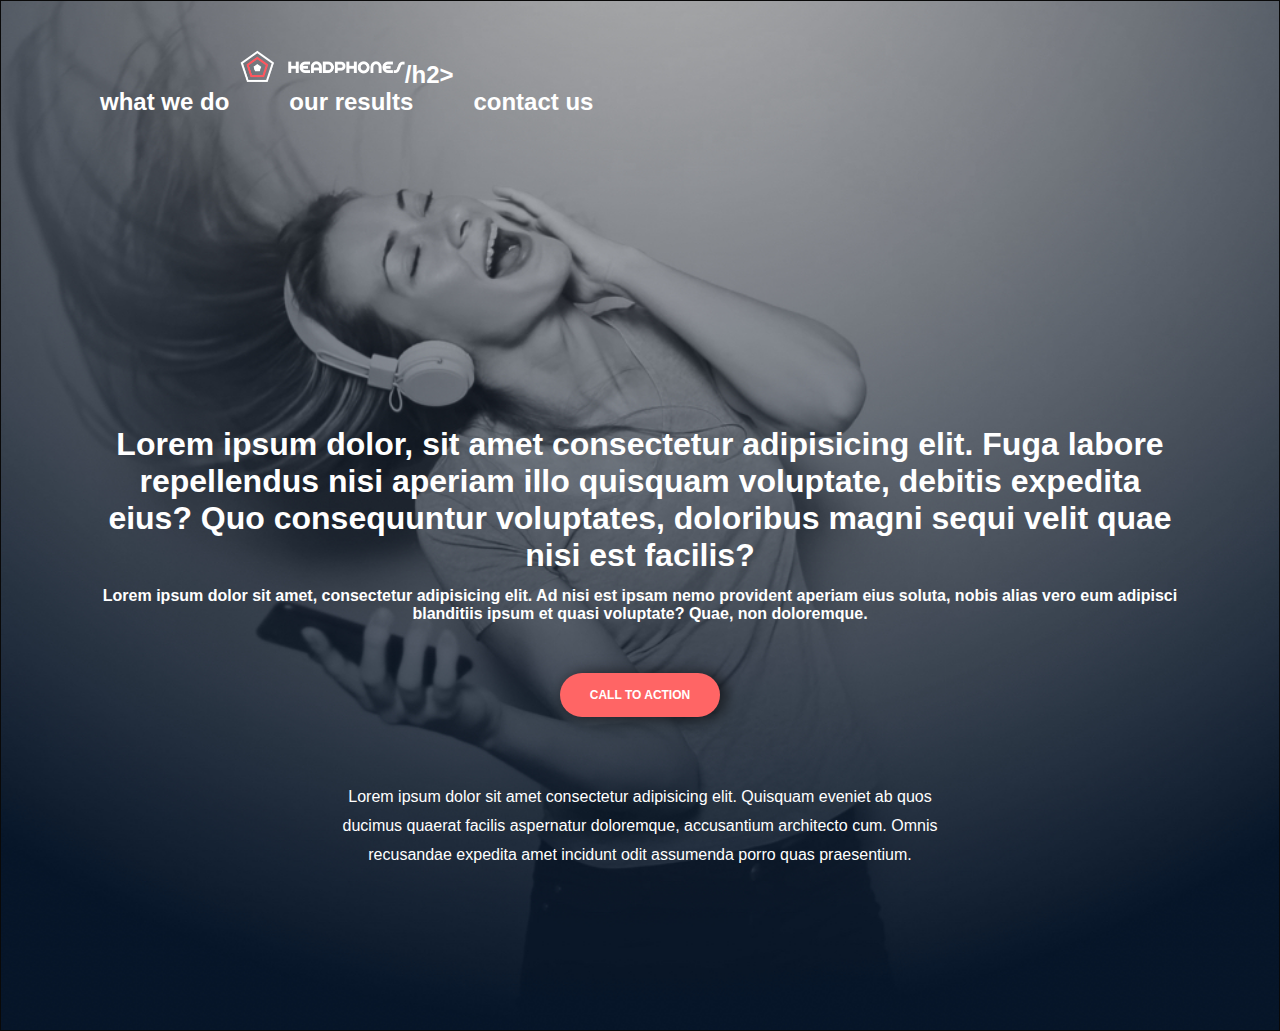
<file: headphones/0-index.html>
<!DOCTYPE html>
<html lang="en">
<head>
    <meta charset="UTF-8">
    <meta name="viewport" content="width=device-width, initial-scale=1.0">
    <title>Headphones</title>
    <meta name="description" content="Design from scratch" />
    <link rel="icon" type="image/x-icon" href="./images/favicon.ico">
    <link rel="icon" type="image/png" href="./images/favicon.png" />
    <link rel="stylesheet" href="0-styles.css">
</head>
<body>

    <header>
        <h2><a href=""><img src="./images/logo_headphones.png" alt="Headphones logo_headphones" width="165px"></a>/h2>
            <input type="checkbox" id="menu-btn" class="menu-btn">
            <label for="menu-btn" class="menu-icon"><span class="navicon"></span>/></label>
            <nav>
                <li><a href="#">What we do</a></li>
                <li><a href="#">Our results</a></li>
                <li><a href="#">Contact us</a></li>                  
            </nav>
    </header>
   
    <section class="hero">
        <div class="background-image"></div>
        <h1 class="hero-title">Lorem ipsum dolor, sit amet consectetur adipisicing elit. Fuga labore repellendus nisi aperiam illo quisquam voluptate, debitis expedita eius? Quo consequuntur voluptates, doloribus magni sequi velit quae nisi est facilis?</h1>
        <h2 class="hero-subtitle">Lorem ipsum dolor sit amet, consectetur adipisicing elit. Ad nisi est ipsam nemo provident aperiam eius soluta, nobis alias vero eum adipisci blanditiis ipsum et quasi voluptate? Quae, non doloremque.</h2>
        <a href="" class="button">CALL TO ACTION</a>
        <P>Lorem ipsum dolor sit amet consectetur adipisicing elit. Quisquam eveniet ab quos ducimus quaerat facilis aspernatur doloremque, accusantium architecto cum. Omnis recusandae expedita amet incidunt odit assumenda porro quas praesentium.</P>
    </section>
</body>
</html>
</file>
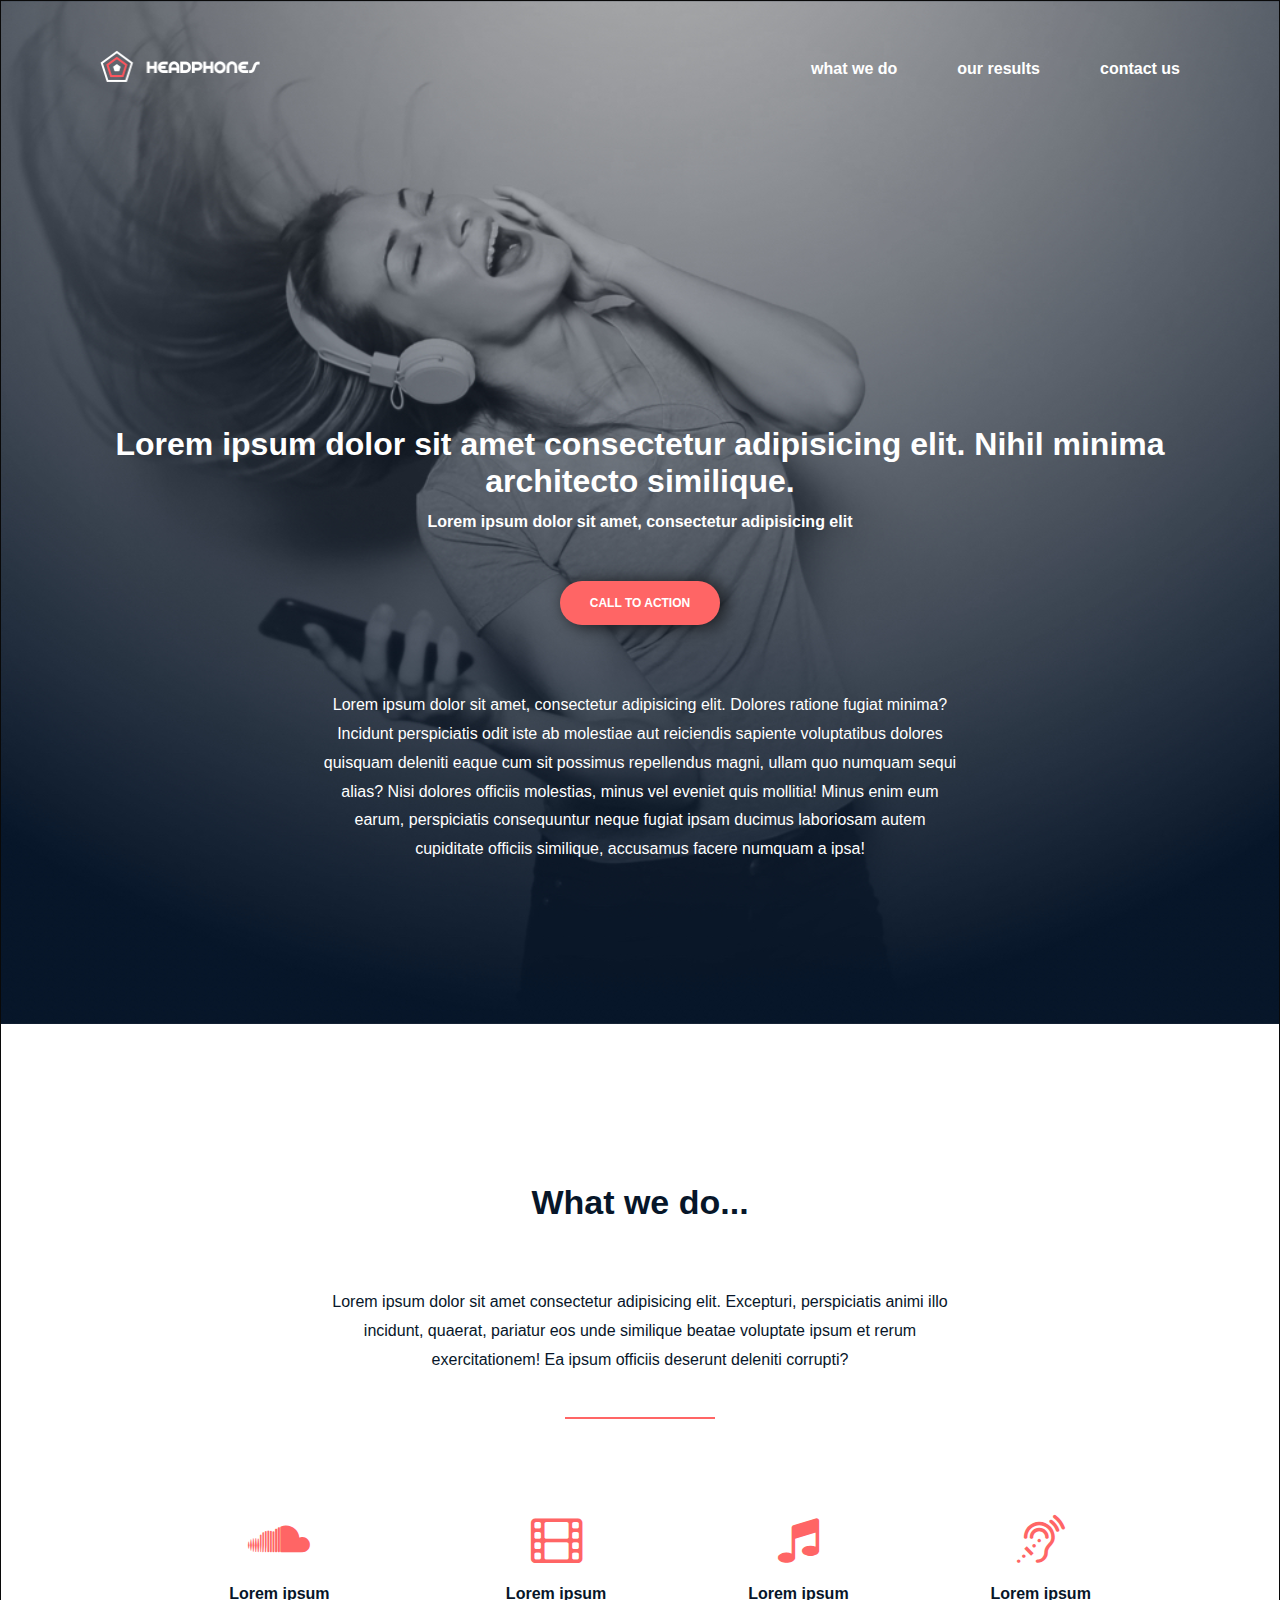
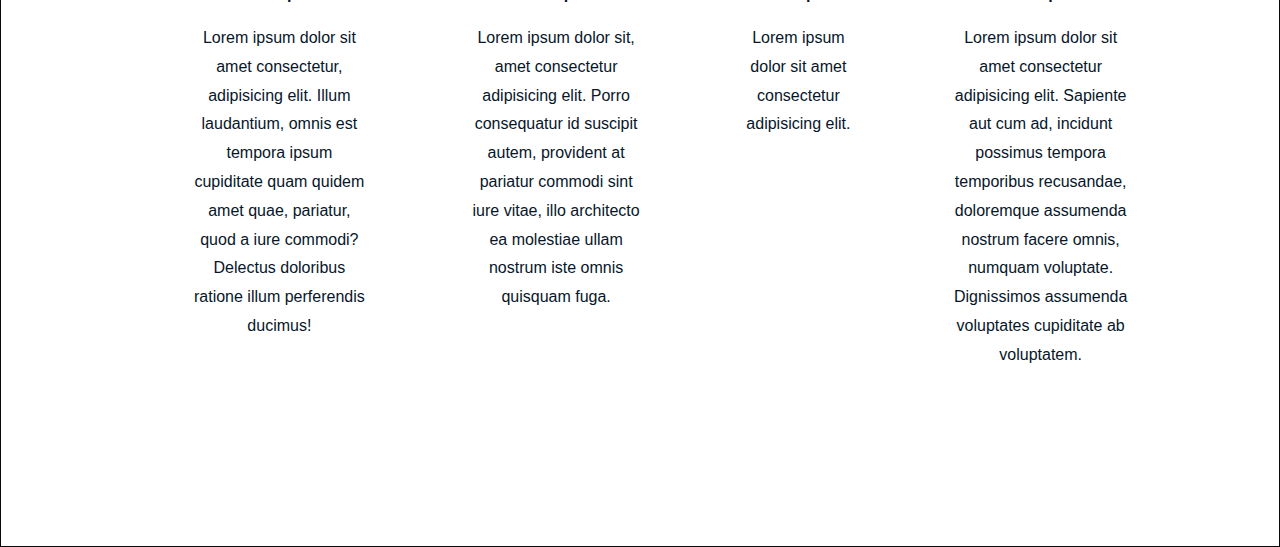
<file: headphones/1-index.html>
<!DOCTYPE html>
<html lang="en">
<head>
    <meta charset="UTF-8" />
    <meta name="viewport" content="width=device-width, initial-scale=1.0" />
    <title>Headphones</title>
    <meta name="description" content="Design from scratch" />
    <link rel="icon" type="image/x-icon" href="./images/favicon.ico" />
    <link rel="icon" type="image/png" href="./images/favicon.png" />
    <link rel="stylesheet" href="1-styles.css" />
    <link rel="stylesheet" href="http://maxcdn.bootstrapcdn.com/font-awesome/4.6.0/css/font-awesome.min.css">
    <link rel="stylesheet" href="./holberton_school-icon/style.css" />
</head>
<body>

    <header>
        <h2><a href=""><img src="./images/logo_headphones.png" alt="Headphones logo" width="160px"></a></h2>
        <input type="checkbox" id="menu-btn" class="menu-btn">
        <label for="menu-btn" class="menu-icon"><span class="navicon"></span></label>
        <nav>
            <li><a href="#">What we do</a></li>
            <li><a href="#">Our results</a></li>
            <li><a href="#">Contact us</a></li>
        </nav>
    </header>

    <section class="hero">
        <div class="background-image"></div>
        <h1 class="hero-title">Lorem ipsum dolor sit amet consectetur adipisicing elit. Nihil minima architecto similique.</h1>
        <h2 class="hero-subtitle">Lorem ipsum dolor sit amet, consectetur adipisicing elit</h2>
        <a href="" class="button">Call to action</a>
        <p>Lorem ipsum dolor sit amet, consectetur adipisicing elit. Dolores ratione fugiat minima? Incidunt perspiciatis odit iste ab molestiae aut reiciendis sapiente voluptatibus dolores quisquam deleniti eaque cum sit possimus repellendus magni, ullam quo numquam sequi alias? Nisi dolores officiis molestias, minus vel eveniet quis mollitia! Minus enim eum earum, perspiciatis consequuntur neque fugiat ipsam ducimus laboriosam autem cupiditate officiis similique, accusamus facere numquam a ipsa!</p>
    </section>

    <section class="description">
        <h3 class="title">What we do...</h3>
        <p>Lorem ipsum dolor sit amet consectetur adipisicing elit. Excepturi, perspiciatis animi illo incidunt, quaerat, pariatur eos unde similique beatae voluptate ipsum et rerum exercitationem! Ea ipsum officiis deserunt deleniti corrupti?</p>
        <hr>
        <ul class="columns">
            <li>
                <i class="fa fa-soundcloud"></i>
                <h4>Lorem ipsum</h4>
                <p>Lorem ipsum dolor sit amet consectetur, adipisicing elit. Illum laudantium, omnis est tempora ipsum cupiditate quam quidem amet quae, pariatur, quod a iure commodi? Delectus doloribus ratione illum perferendis ducimus!</p>
            </li>
            <li>
                <i class="fa fa-film"></i>
                <h4>Lorem ipsum</h4>
                <p>Lorem ipsum dolor sit, amet consectetur adipisicing elit. Porro consequatur id suscipit autem, provident at pariatur commodi sint iure vitae, illo architecto ea molestiae ullam nostrum iste omnis quisquam fuga.
               </p>
            </li>
            <li>
                <i class="fa fa-music"></i>
                <h4>Lorem ipsum</h4>
                <p>Lorem ipsum dolor sit amet consectetur adipisicing elit.</p>
            </li>
            <li>
                <i class="fa fa-assistive-listening-systems"></i>
                <h4>Lorem ipsum</h4>
                <p>Lorem ipsum dolor sit amet consectetur adipisicing elit. Sapiente aut cum ad, incidunt possimus tempora temporibus recusandae, doloremque assumenda nostrum facere omnis, numquam voluptate. Dignissimos assumenda voluptates cupiditate ab voluptatem.</p>
            </li>
        </ul>
    </section>
</body>
</html>
</file>
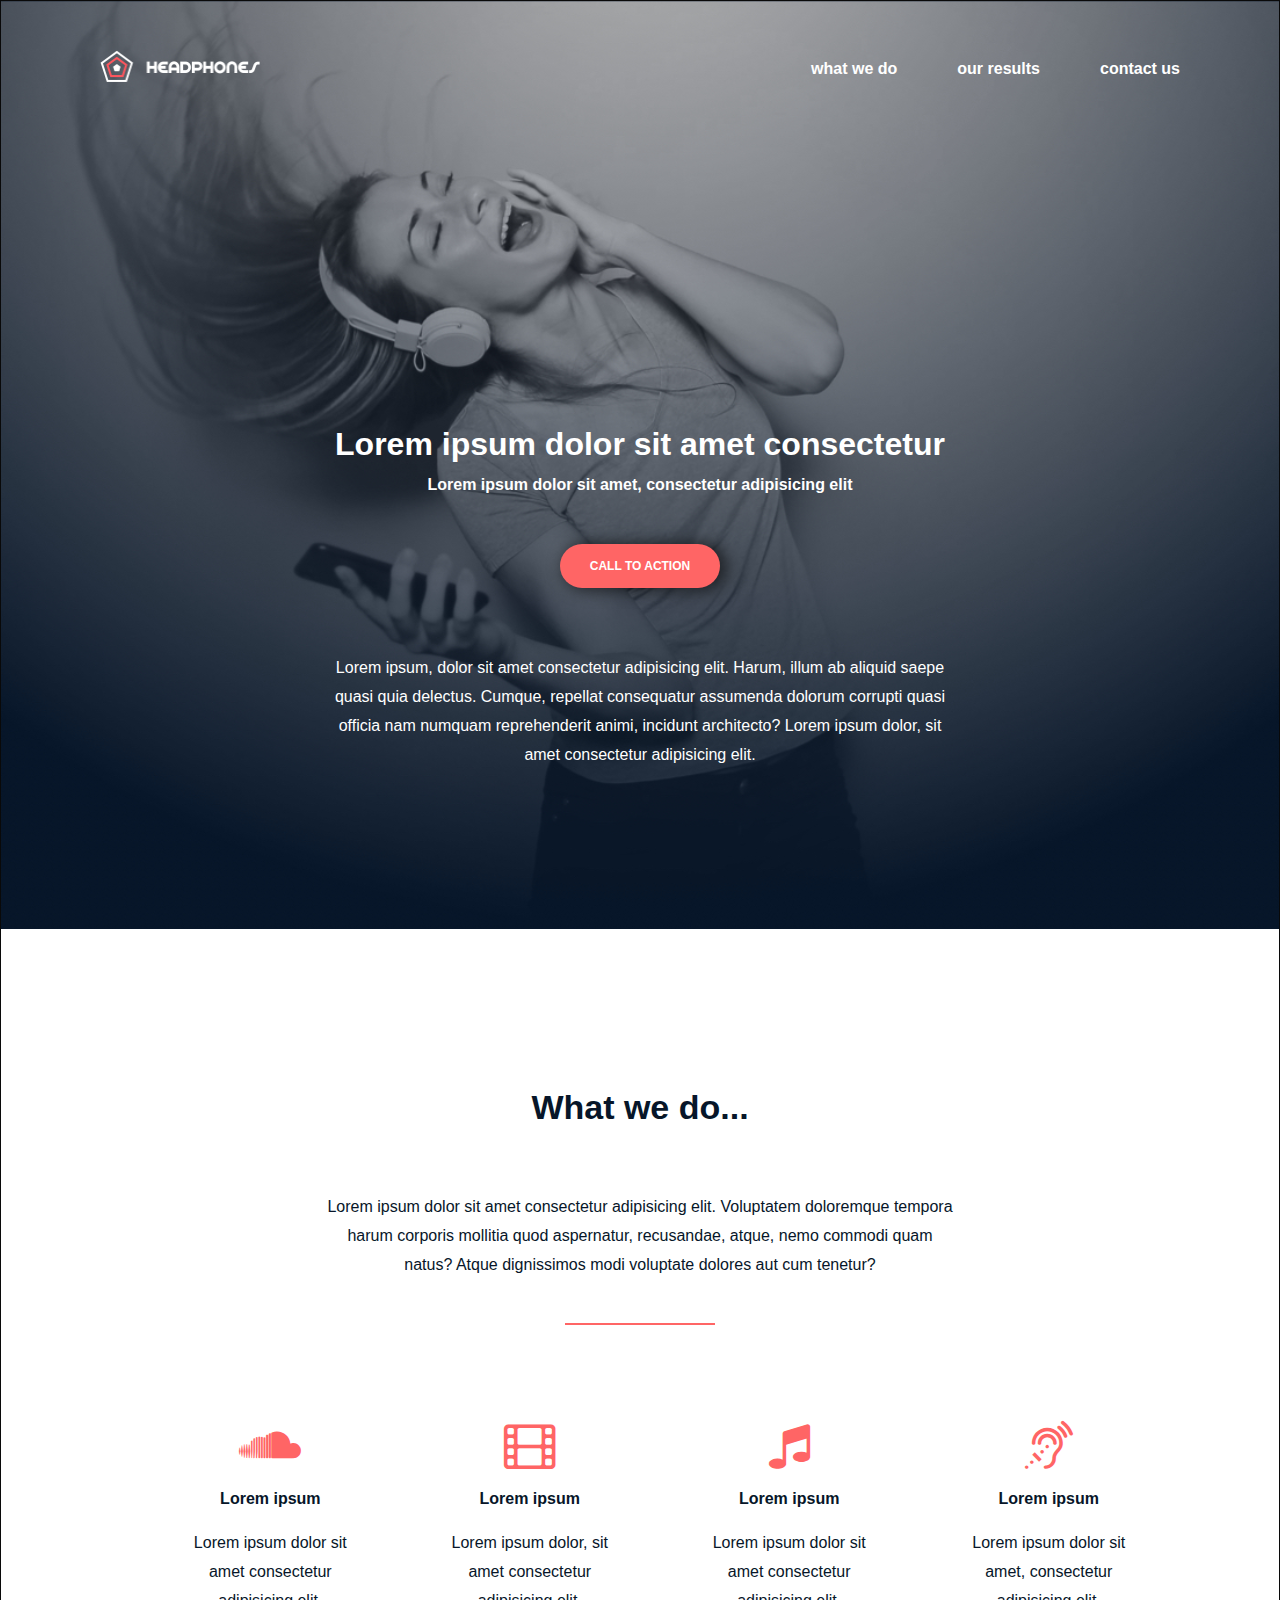
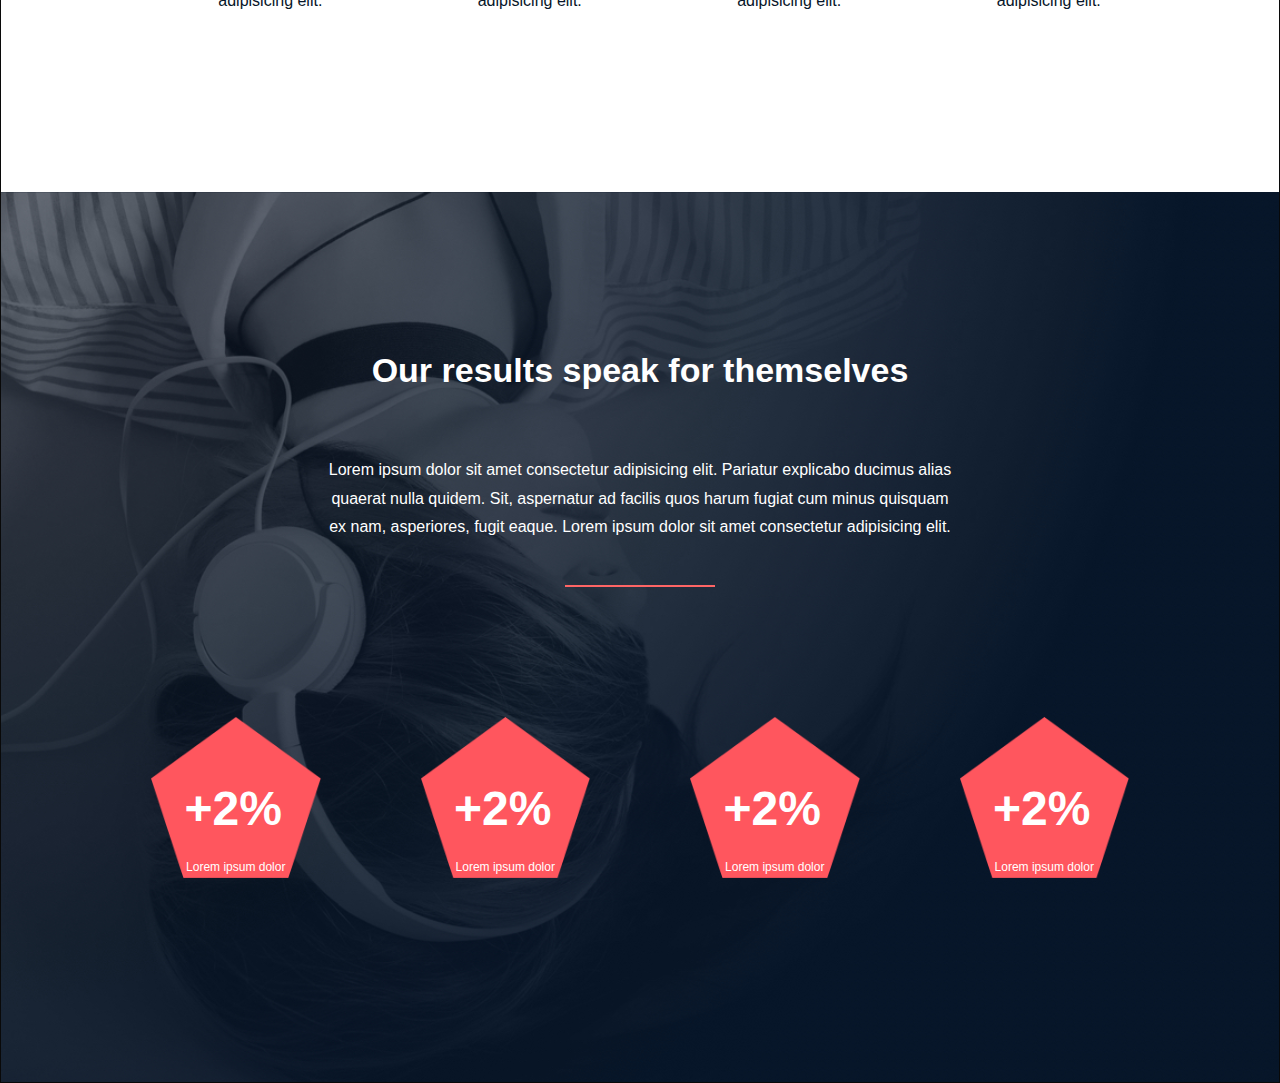
<file: headphones/2-index.html>
<!DOCTYPE html>
<html lang="en">
<head>
    <meta charset="UTF-8" />
    <meta name="viewport" content="width=device-width, initial-scale=1.0" />
    <title>Headphones</title>
    <meta name="description" content="Design from scratch" />
    <link rel="icon" type="image/x-icon" href="./images/favicon.ico" />
    <link rel="icon" type="image/png" href="./images/favicon.png" />
    <link rel="stylesheet" href="2-styles.css" />
    <link rel="stylesheet" href="http://maxcdn.bootstrapcdn.com/font-awesome/4.6.0/css/font-awesome.min.css">
    <link rel="stylesheet" href="./holberton_school-icon/style.css" />
</head>
<body>

    <header>
        <h2><a href=""><img src="./images/logo_headphones.png" alt="Headphones logo" width="160px"></a></h2>
        <input type="checkbox" id="menu-btn" class="menu-btn">
        <label for="menu-btn" class="menu-icon"><span class="navicon"></span></label>
        <nav>
            <li><a href="#">What we do</a></li>
            <li><a href="#">Our results</a></li>
            <li><a href="#">Contact us</a></li>
        </nav>
    </header>

    <section class="hero">
        <div class="background-image"></div>
        <h1 class="hero-title">Lorem ipsum dolor sit amet consectetur</h1>
        <h2 class="hero-subtitle">Lorem ipsum dolor sit amet, consectetur adipisicing elit</h2>
        <a href="" class="button">Call to action</a>
        <p>Lorem ipsum, dolor sit amet consectetur adipisicing elit. Harum, illum ab aliquid saepe quasi quia delectus. Cumque, repellat consequatur assumenda dolorum corrupti quasi officia nam numquam reprehenderit animi, incidunt architecto? Lorem ipsum dolor, sit amet consectetur adipisicing elit. </p>
    </section>

    <section class="description">
        <h3 class="title">What we do...</h3>
        <p>Lorem ipsum dolor sit amet consectetur adipisicing elit. Voluptatem doloremque tempora harum corporis mollitia quod aspernatur, recusandae, atque, nemo commodi quam natus? Atque dignissimos modi voluptate dolores aut cum tenetur?</p>
        <hr>
        <ul class="columns">
            <li>
                <i class="fa fa-soundcloud"></i>
                <h4>Lorem ipsum</h4>
                <p>Lorem ipsum dolor sit amet consectetur adipisicing elit.</p>
            </li>
            <li>
                <i class="fa fa-film"></i>
                <h4>Lorem ipsum</h4>
                <p>Lorem ipsum dolor, sit amet consectetur adipisicing elit.</p>
            </li>
            <li>
                <i class="fa fa-music"></i>
                <h4>Lorem ipsum</h4>
                <p>Lorem ipsum dolor sit amet consectetur adipisicing elit.</p>
            </li>
            <li>
                <i class="fa fa-assistive-listening-systems"></i>
                <h4>Lorem ipsum</h4>
                <p>Lorem ipsum dolor sit amet, consectetur adipisicing elit.</p>
            </li>
        </ul>
    </section>

    <section class="results">
        <h3 class="title">Our results speak for themselves</h3>
        <p>Lorem ipsum dolor sit amet consectetur adipisicing elit. Pariatur explicabo ducimus alias quaerat nulla quidem. Sit, aspernatur ad facilis quos harum fugiat cum minus quisquam ex nam, asperiores, fugit eaque. Lorem ipsum dolor sit amet consectetur adipisicing elit. </p>
        <hr>
        <div class="columns">
            <div class="poly">
                <p class="number">+2%</p>
                <p class="subtitle">Lorem ipsum dolor</p>
            </div>
            <div class="poly">
                <p class="number">+2%</p>
                <p class="subtitle">Lorem ipsum dolor</p>
            </div>
            <div class="poly">
                <p class="number">+2%</p>
                <p class="subtitle">Lorem ipsum dolor</p>
            </div>
            <div class="poly">
                <p class="number">+2%</p>
                <p class="subtitle">Lorem ipsum dolor</p>
            </div>
        </div>
    </section>
</body>
</html>
</file>
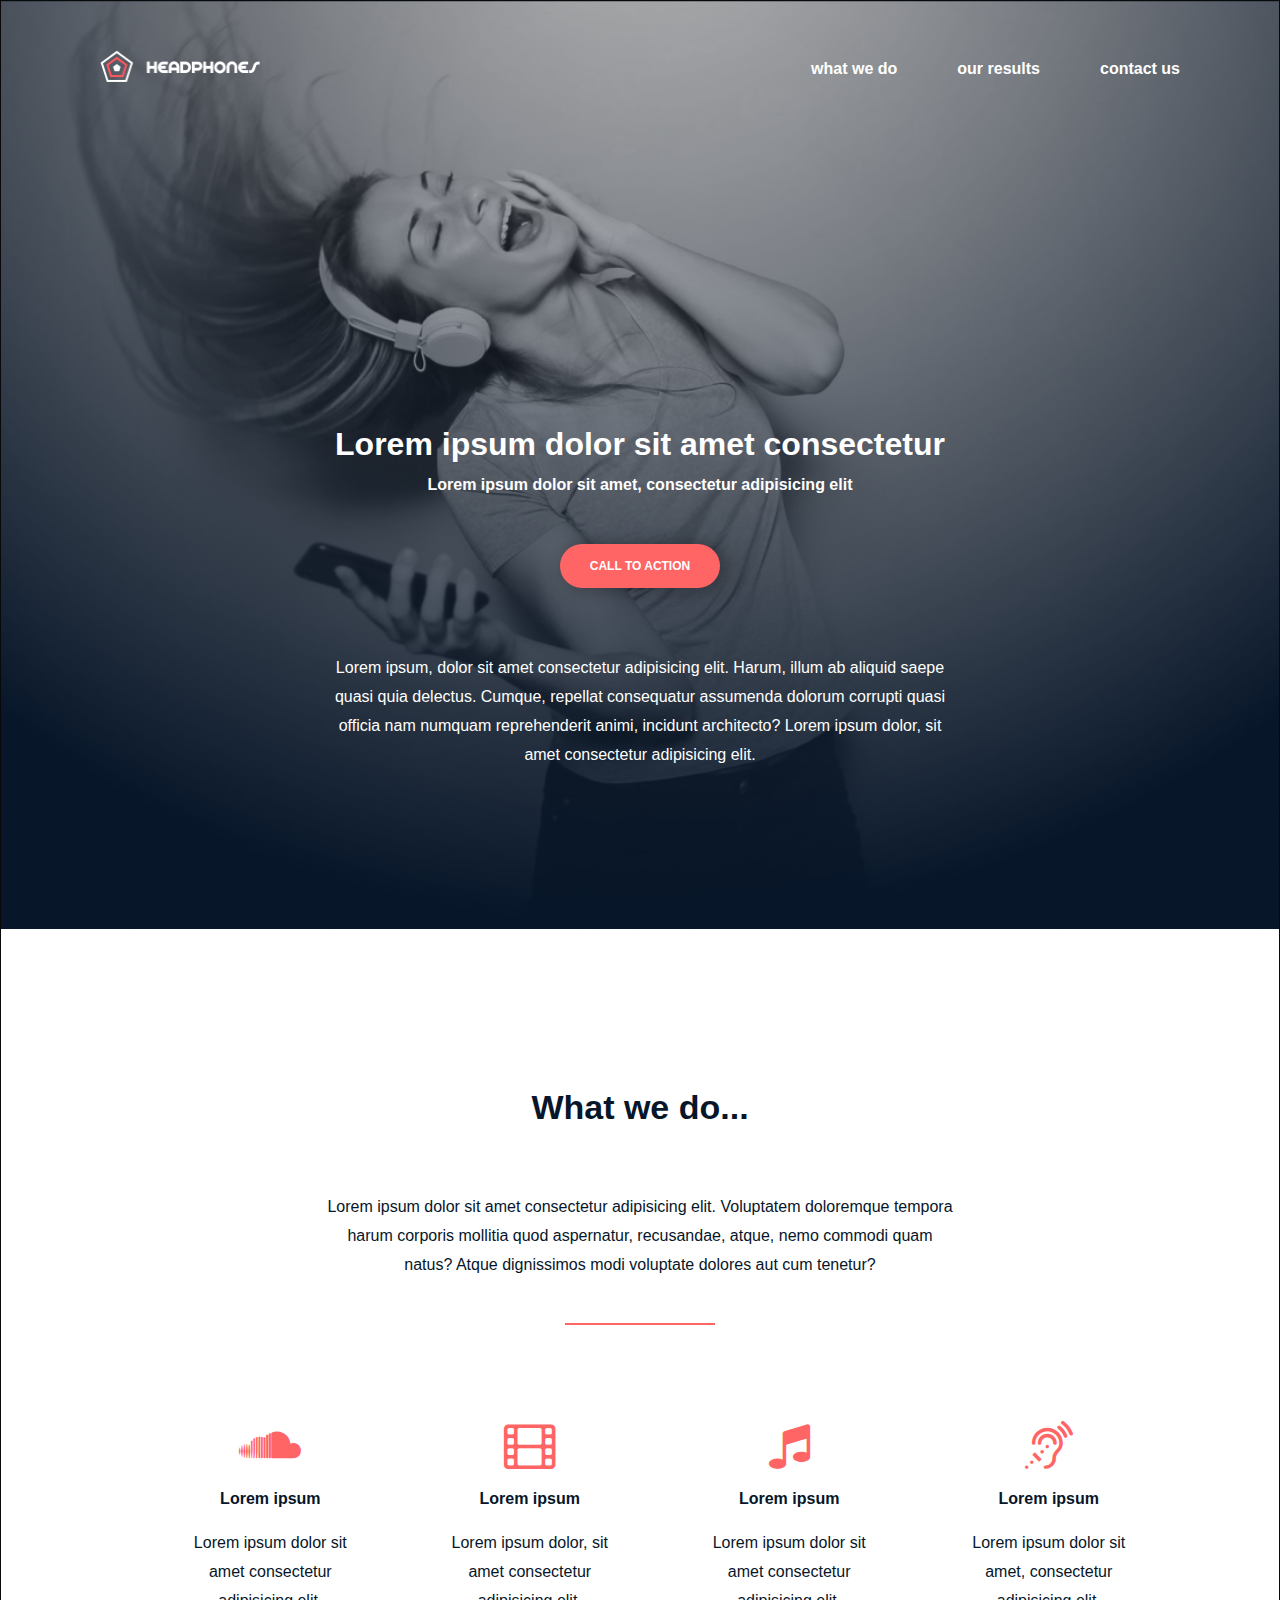
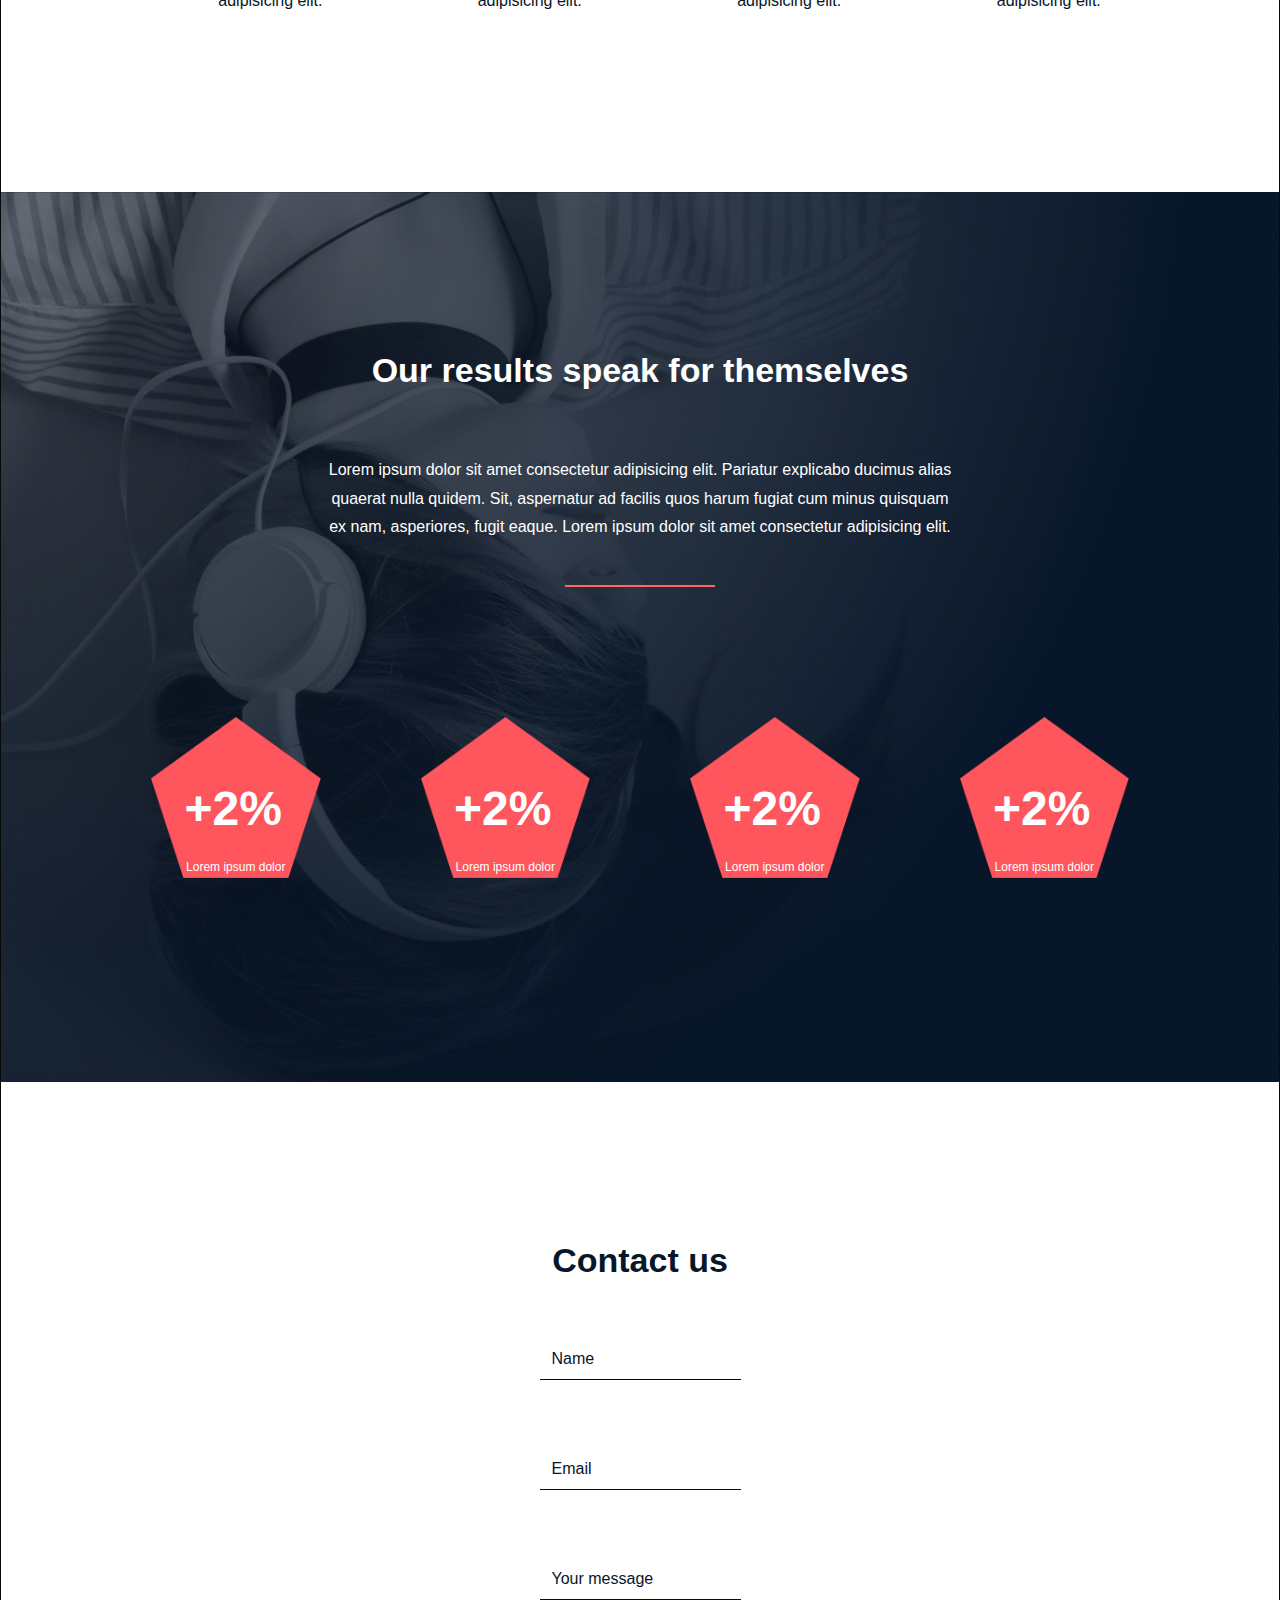
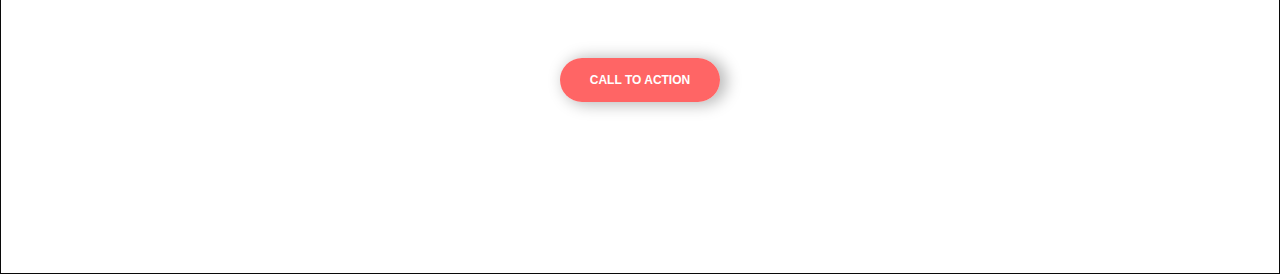
<file: headphones/3-index.html>
<!DOCTYPE html>
<html lang="en">
<head>
    <meta charset="UTF-8" />
    <meta name="viewport" content="width=device-width, initial-scale=1.0" />
    <title>Headphones</title>
    <meta name="description" content="Design from scratch" />
    <link rel="icon" type="image/x-icon" href="./images/favicon.ico" />
    <link rel="icon" type="image/png" href="./images/favicon.png" />
    <link rel="stylesheet" href="3-styles.css" />
    <link rel="stylesheet" href="http://maxcdn.bootstrapcdn.com/font-awesome/4.6.0/css/font-awesome.min.css">
    <link rel="stylesheet" href="./holberton_school-icon/style.css" />
</head>
<body>

    <header>
        <h2><a href=""><img src="./images/logo_headphones.png" alt="Headphones logo" width="160px"></a></h2>
        <input type="checkbox" id="menu-btn" class="menu-btn">
        <label for="menu-btn" class="menu-icon"><span class="navicon"></span></label>
        <nav>
            <li><a href="#">What we do</a></li>
            <li><a href="#">Our results</a></li>
            <li><a href="#">Contact us</a></li>
        </nav>
    </header>

    <section class="hero">
        <div class="background-image"></div>
        <h1 class="hero-title">Lorem ipsum dolor sit amet consectetur</h1>
        <h2 class="hero-subtitle">Lorem ipsum dolor sit amet, consectetur adipisicing elit</h2>
        <a href="" class="button">Call to action</a>
        <p>Lorem ipsum, dolor sit amet consectetur adipisicing elit. Harum, illum ab aliquid saepe quasi quia delectus. Cumque, repellat consequatur assumenda dolorum corrupti quasi officia nam numquam reprehenderit animi, incidunt architecto? Lorem ipsum dolor, sit amet consectetur adipisicing elit. </p>
    </section>

    <section class="description">
        <h3 class="title">What we do...</h3>
        <p>Lorem ipsum dolor sit amet consectetur adipisicing elit. Voluptatem doloremque tempora harum corporis mollitia quod aspernatur, recusandae, atque, nemo commodi quam natus? Atque dignissimos modi voluptate dolores aut cum tenetur?</p>
        <hr>
        <ul class="columns">
            <li>
                <i class="fa fa-soundcloud"></i>
                <h4>Lorem ipsum</h4>
                <p>Lorem ipsum dolor sit amet consectetur adipisicing elit.</p>
            </li>
            <li>
                <i class="fa fa-film"></i>
                <h4>Lorem ipsum</h4>
                <p>Lorem ipsum dolor, sit amet consectetur adipisicing elit.</p>
            </li>
            <li>
                <i class="fa fa-music"></i>
                <h4>Lorem ipsum</h4>
                <p>Lorem ipsum dolor sit amet consectetur adipisicing elit.</p>
            </li>
            <li>
                <i class="fa fa-assistive-listening-systems"></i>
                <h4>Lorem ipsum</h4>
                <p>Lorem ipsum dolor sit amet, consectetur adipisicing elit.</p>
            </li>
        </ul>
    </section>

    <section class="results">
        <h3 class="title">Our results speak for themselves</h3>
        <p>Lorem ipsum dolor sit amet consectetur adipisicing elit. Pariatur explicabo ducimus alias quaerat nulla quidem. Sit, aspernatur ad facilis quos harum fugiat cum minus quisquam ex nam, asperiores, fugit eaque. Lorem ipsum dolor sit amet consectetur adipisicing elit. </p>
        <hr>
        <div class="columns">
            <div class="poly">
                <p class="number">+2%</p>
                <p class="subtitle">Lorem ipsum dolor</p>
            </div>
            <div class="poly">
                <p class="number">+2%</p>
                <p class="subtitle">Lorem ipsum dolor</p>
            </div>
            <div class="poly">
                <p class="number">+2%</p>
                <p class="subtitle">Lorem ipsum dolor</p>
            </div>
            <div class="poly">
                <p class="number">+2%</p>
                <p class="subtitle">Lorem ipsum dolor</p>
            </div>
        </div>
    </section>

    <section class="contact">
        <h3 class="title">Contact us</h3>
        <form action="#" method="POST">
            <div class="form-group">
                <div class="form-field">
                        <input type="text" name="name" id="name" placeholder="Name" pattern="[A-Za-zÀ-ž\s]{3,}" maxlength="35" autocomplete="on" required>
                </div>
            </div>
            <div class="form-group">
                <div class="form-field">
                    <span class="form-field-container">
                    <input type="email" name="email" id="email" placeholder="Email" pattern="[a-z0-9._%+-]+@[a-z0-9.-]+\.[a-z]{2,}$" maxlength="55" autocomplete="on" required>
                    </span>
                </div>
            </div>
            <div class="form-group">
                <div class="form-field">
                    <input type="text" name="comment" id="comment" placeholder="Your message" pattern="[A-Za-zÀ-ž\s]{4,}" maxlength="75" autocomplete="on" required>
                </div>
            </div>
            <div class="form-group">
                <a href="" class="button">Call to action</a>
            </div>
        </form>
    </section>
</body>
</html>
</file>
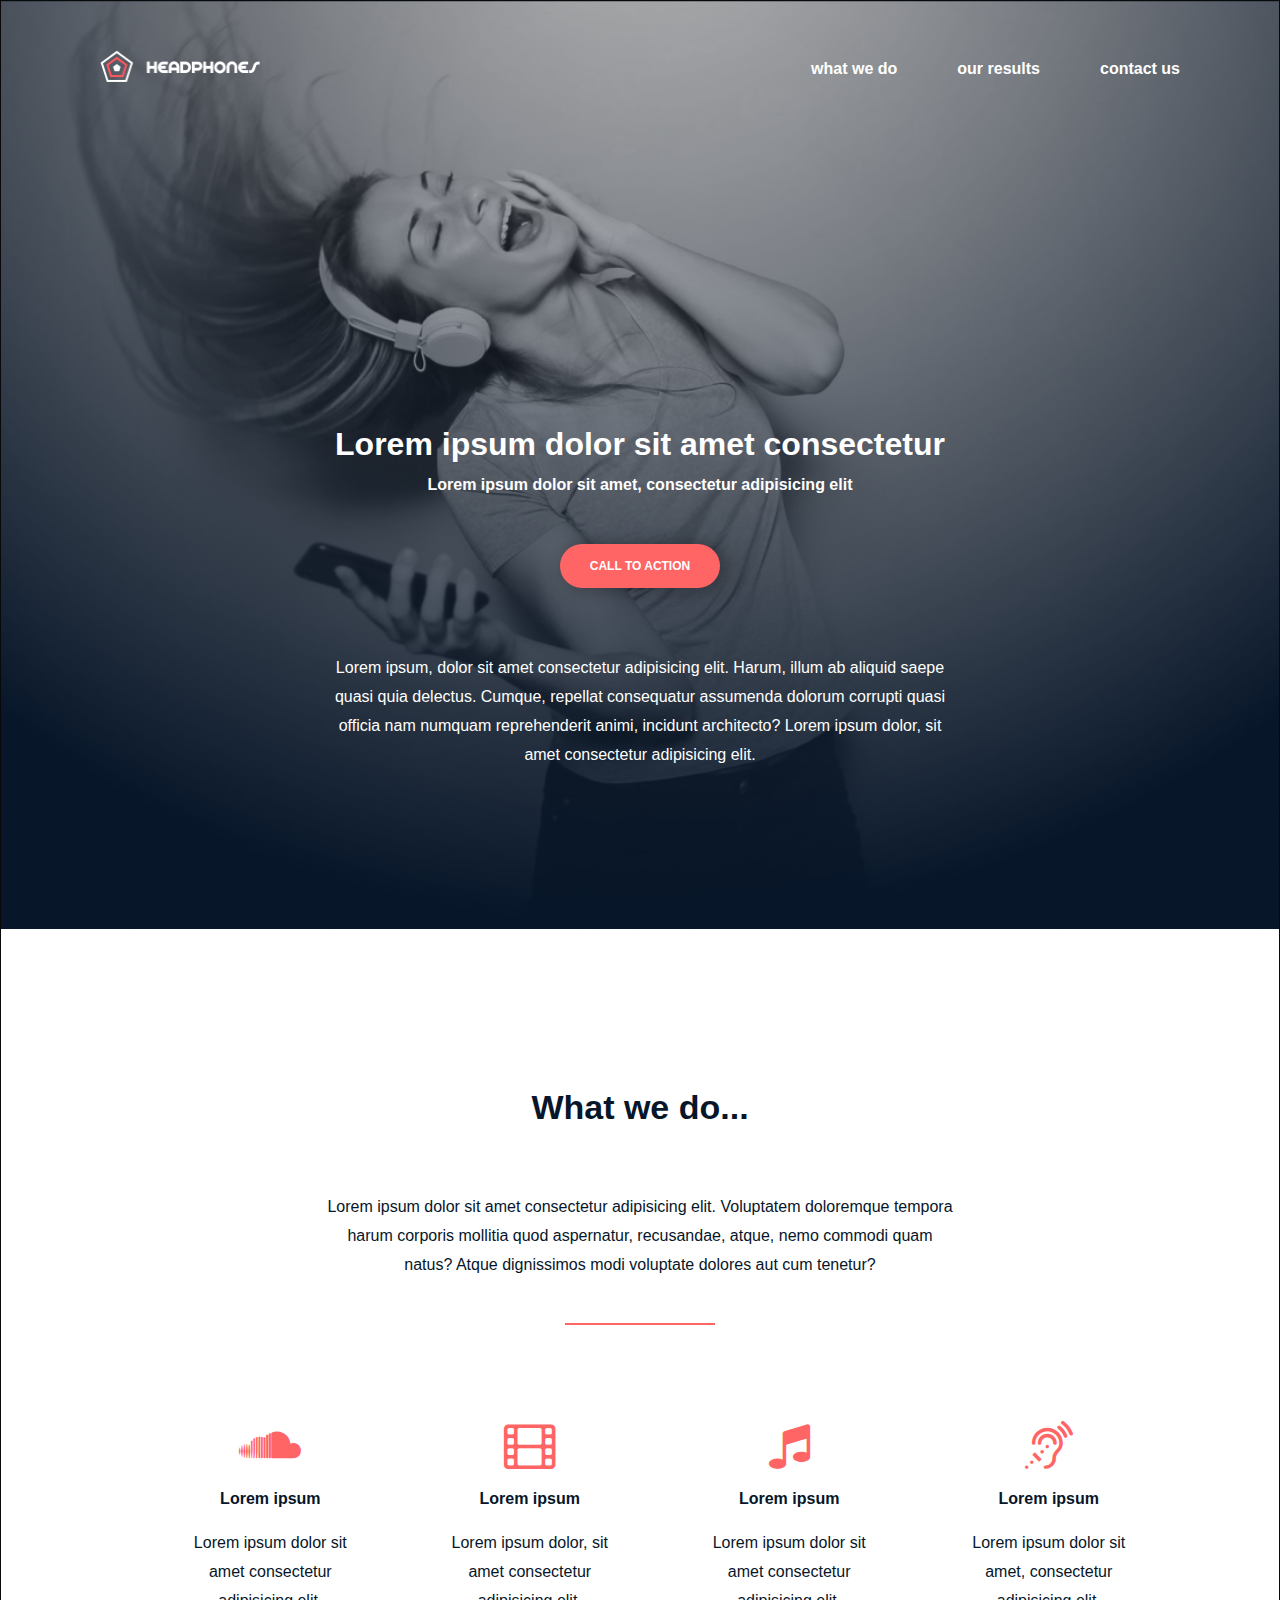
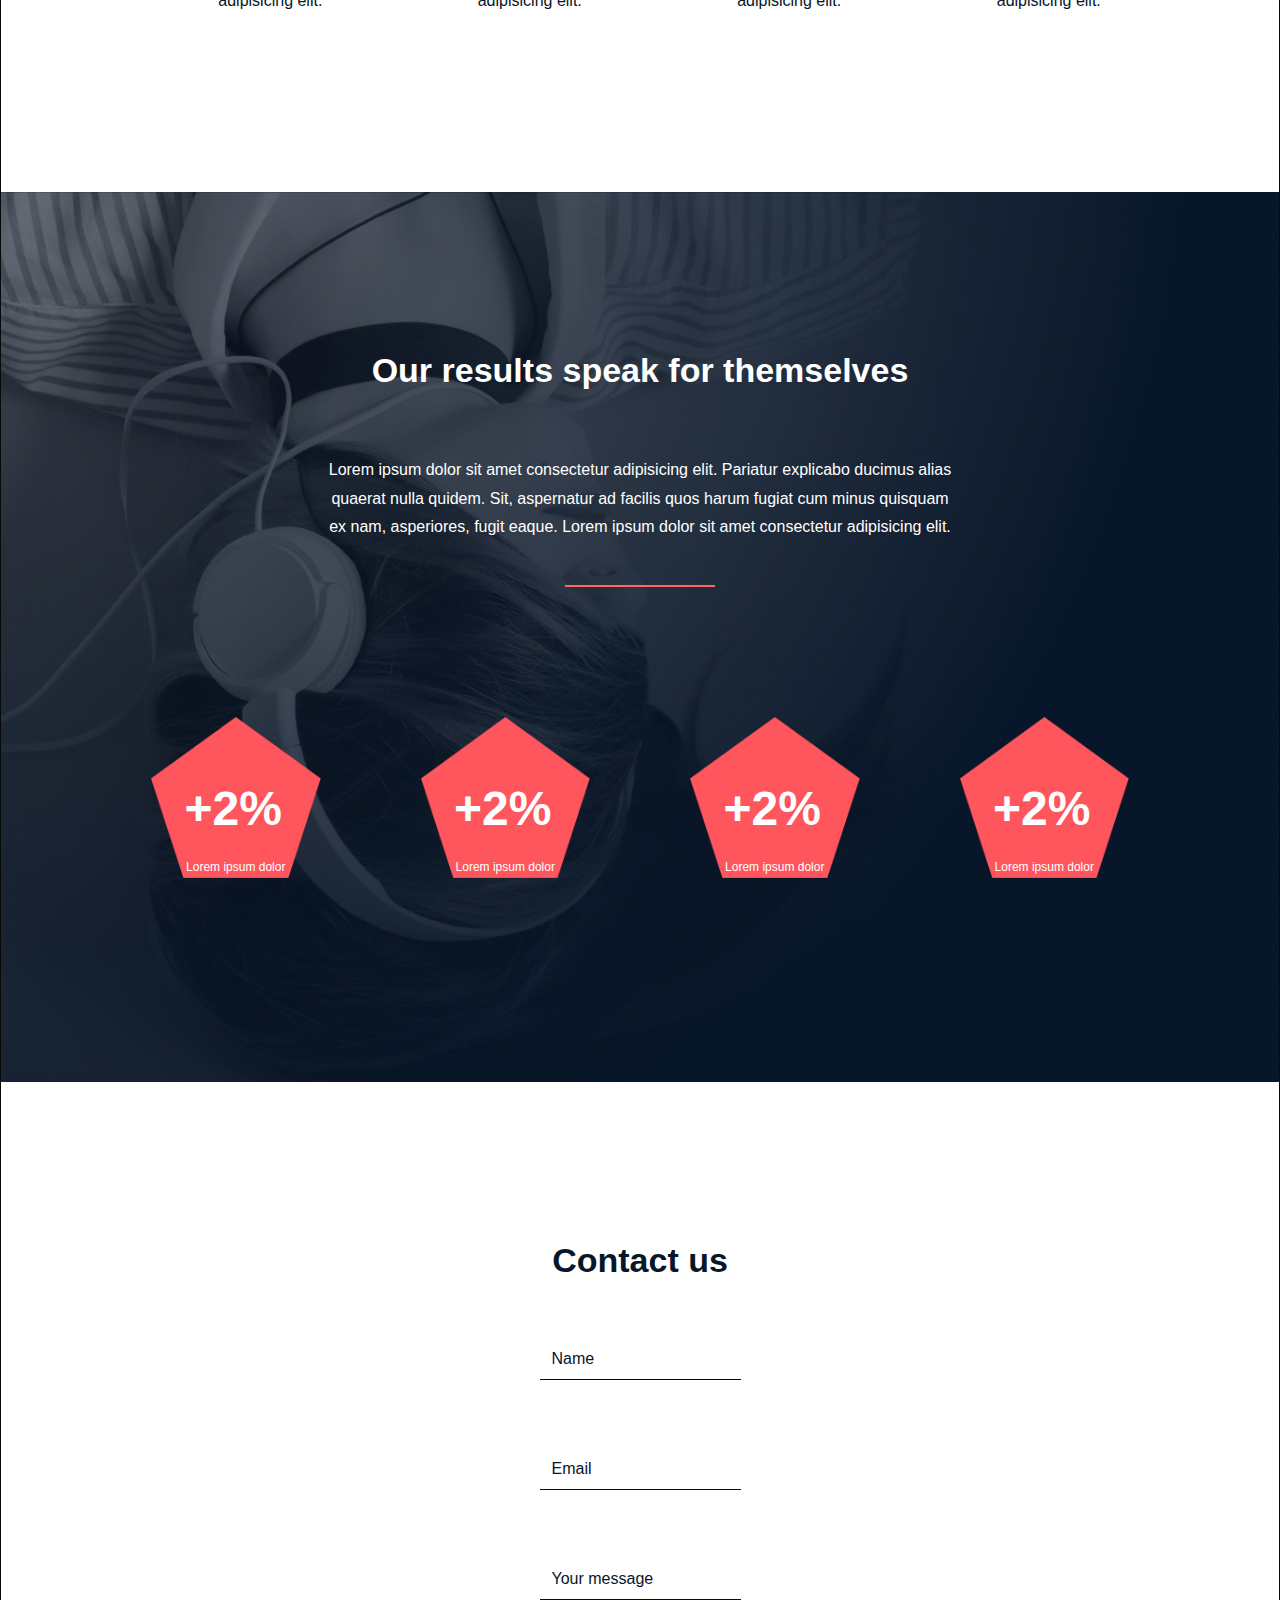
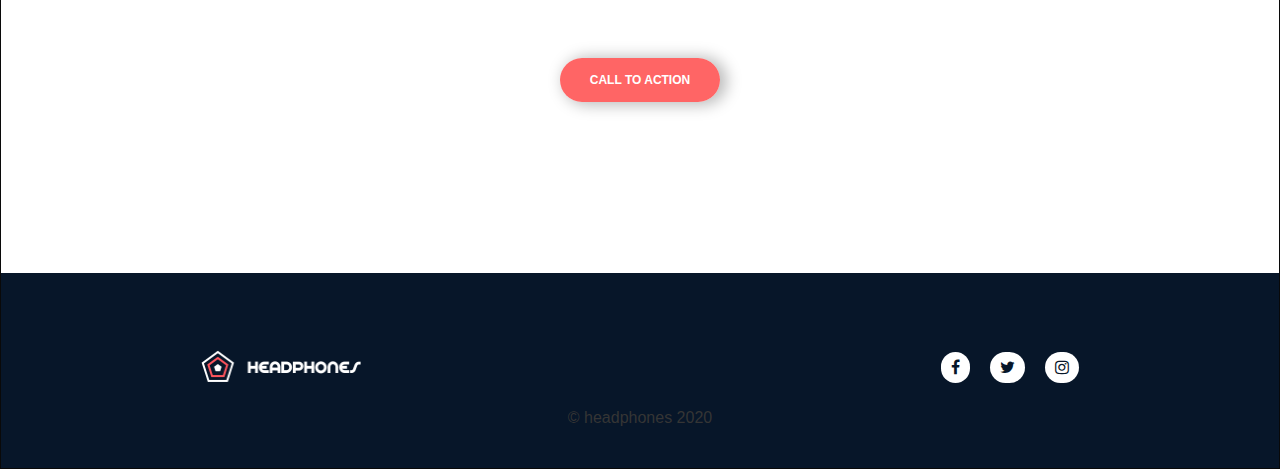
<file: headphones/4-index.html>
<!DOCTYPE html>
<html lang="en">
<head>
    <meta charset="UTF-8" />
    <meta name="viewport" content="width=device-width, initial-scale=1.0" />
    <title>Headphones</title>
    <meta name="description" content="Design from scratch" />
    <link rel="icon" type="image/x-icon" href="./images/favicon.ico" />
    <link rel="icon" type="image/png" href="./images/favicon.png" />
    <link rel="stylesheet" href="4-styles.css" />
    <link rel="stylesheet" href="http://maxcdn.bootstrapcdn.com/font-awesome/4.6.0/css/font-awesome.min.css">
    <link rel="stylesheet" href="./holberton_school-icon/style.css" />
</head>
<body>

    <header>
        <h2><a href=""><img src="./images/logo_headphones.png" alt="Headphones logo" width="160px"></a></h2>
        <input type="checkbox" id="menu-btn" class="menu-btn">
        <label for="menu-btn" class="menu-icon"><span class="navicon"></span></label>
        <nav>
            <li><a href="#">What we do</a></li>
            <li><a href="#">Our results</a></li>
            <li><a href="#">Contact us</a></li>
        </nav>
    </header>

    <section class="hero">
        <div class="background-image"></div>
        <h1 class="hero-title">Lorem ipsum dolor sit amet consectetur</h1>
        <h2 class="hero-subtitle">Lorem ipsum dolor sit amet, consectetur adipisicing elit</h2>
        <a href="" class="button">Call to action</a>
        <p>Lorem ipsum, dolor sit amet consectetur adipisicing elit. Harum, illum ab aliquid saepe quasi quia delectus. Cumque, repellat consequatur assumenda dolorum corrupti quasi officia nam numquam reprehenderit animi, incidunt architecto? Lorem ipsum dolor, sit amet consectetur adipisicing elit. </p>
    </section>

    <section class="description">
        <h3 class="title">What we do...</h3>
        <p>Lorem ipsum dolor sit amet consectetur adipisicing elit. Voluptatem doloremque tempora harum corporis mollitia quod aspernatur, recusandae, atque, nemo commodi quam natus? Atque dignissimos modi voluptate dolores aut cum tenetur?</p>
        <hr>
        <ul class="columns">
            <li>
                <i class="fa fa-soundcloud"></i>
                <h4>Lorem ipsum</h4>
                <p>Lorem ipsum dolor sit amet consectetur adipisicing elit.</p>
            </li>
            <li>
                <i class="fa fa-film"></i>
                <h4>Lorem ipsum</h4>
                <p>Lorem ipsum dolor, sit amet consectetur adipisicing elit.</p>
            </li>
            <li>
                <i class="fa fa-music"></i>
                <h4>Lorem ipsum</h4>
                <p>Lorem ipsum dolor sit amet consectetur adipisicing elit.</p>
            </li>
            <li>
                <i class="fa fa-assistive-listening-systems"></i>
                <h4>Lorem ipsum</h4>
                <p>Lorem ipsum dolor sit amet, consectetur adipisicing elit.</p>
            </li>
        </ul>
    </section>

    <section class="results">
        <h3 class="title">Our results speak for themselves</h3>
        <p>Lorem ipsum dolor sit amet consectetur adipisicing elit. Pariatur explicabo ducimus alias quaerat nulla quidem. Sit, aspernatur ad facilis quos harum fugiat cum minus quisquam ex nam, asperiores, fugit eaque. Lorem ipsum dolor sit amet consectetur adipisicing elit. </p>
        <hr>
        <div class="columns">
            <div class="poly">
                <p class="number">+2%</p>
                <p class="subtitle">Lorem ipsum dolor</p>
            </div>
            <div class="poly">
                <p class="number">+2%</p>
                <p class="subtitle">Lorem ipsum dolor</p>
            </div>
            <div class="poly">
                <p class="number">+2%</p>
                <p class="subtitle">Lorem ipsum dolor</p>
            </div>
            <div class="poly">
                <p class="number">+2%</p>
                <p class="subtitle">Lorem ipsum dolor</p>
            </div>
        </div>
    </section>

    <section class="contact">
        <h3 class="title">Contact us</h3>
        <form action="#" method="POST">
            <div class="form-group">
                <div class="form-field">
                        <input type="text" name="name" id="name" placeholder="Name" pattern="[A-Za-zÀ-ž\s]{3,}" maxlength="35" autocomplete="on" required>
                </div>
            </div>
            <div class="form-group">
                <div class="form-field">
                    <span class="form-field-container">
                    <input type="email" name="email" id="email" placeholder="Email" pattern="[a-z0-9._%+-]+@[a-z0-9.-]+\.[a-z]{2,}$" maxlength="55" autocomplete="on" required>
                    </span>
                </div>
            </div>
            <div class="form-group">
                <div class="form-field">
                    <input type="text" name="comment" id="comment" placeholder="Your message" pattern="[A-Za-zÀ-ž\s]{4,}" maxlength="75" autocomplete="on" required>
                </div>
            </div>
            <div class="form-group">
                <a href="" class="button">Call to action</a>
            </div>
        </form>
    </section>

    <footer class="footer">
        <div class="items">
            <a href=""><img src="./images/logo_headphones.png" alt="Headphones logo" width="160px"></a>
            <ul>
                <li><a href="#" class="btn-secondary"><i class="fa fa-facebook"></i></a></li>
                <li><a href="#" class="btn-secondary"><i class="fa fa-twitter"></i></a></li>
                <li><a href="#" class="btn-secondary"><i class="fa fa-instagram"></i></a></li>
            </ul>
        </div>
        <p class="copy">&copy headphones 2020</p>
    </footer>

</body>
</html>
</file>
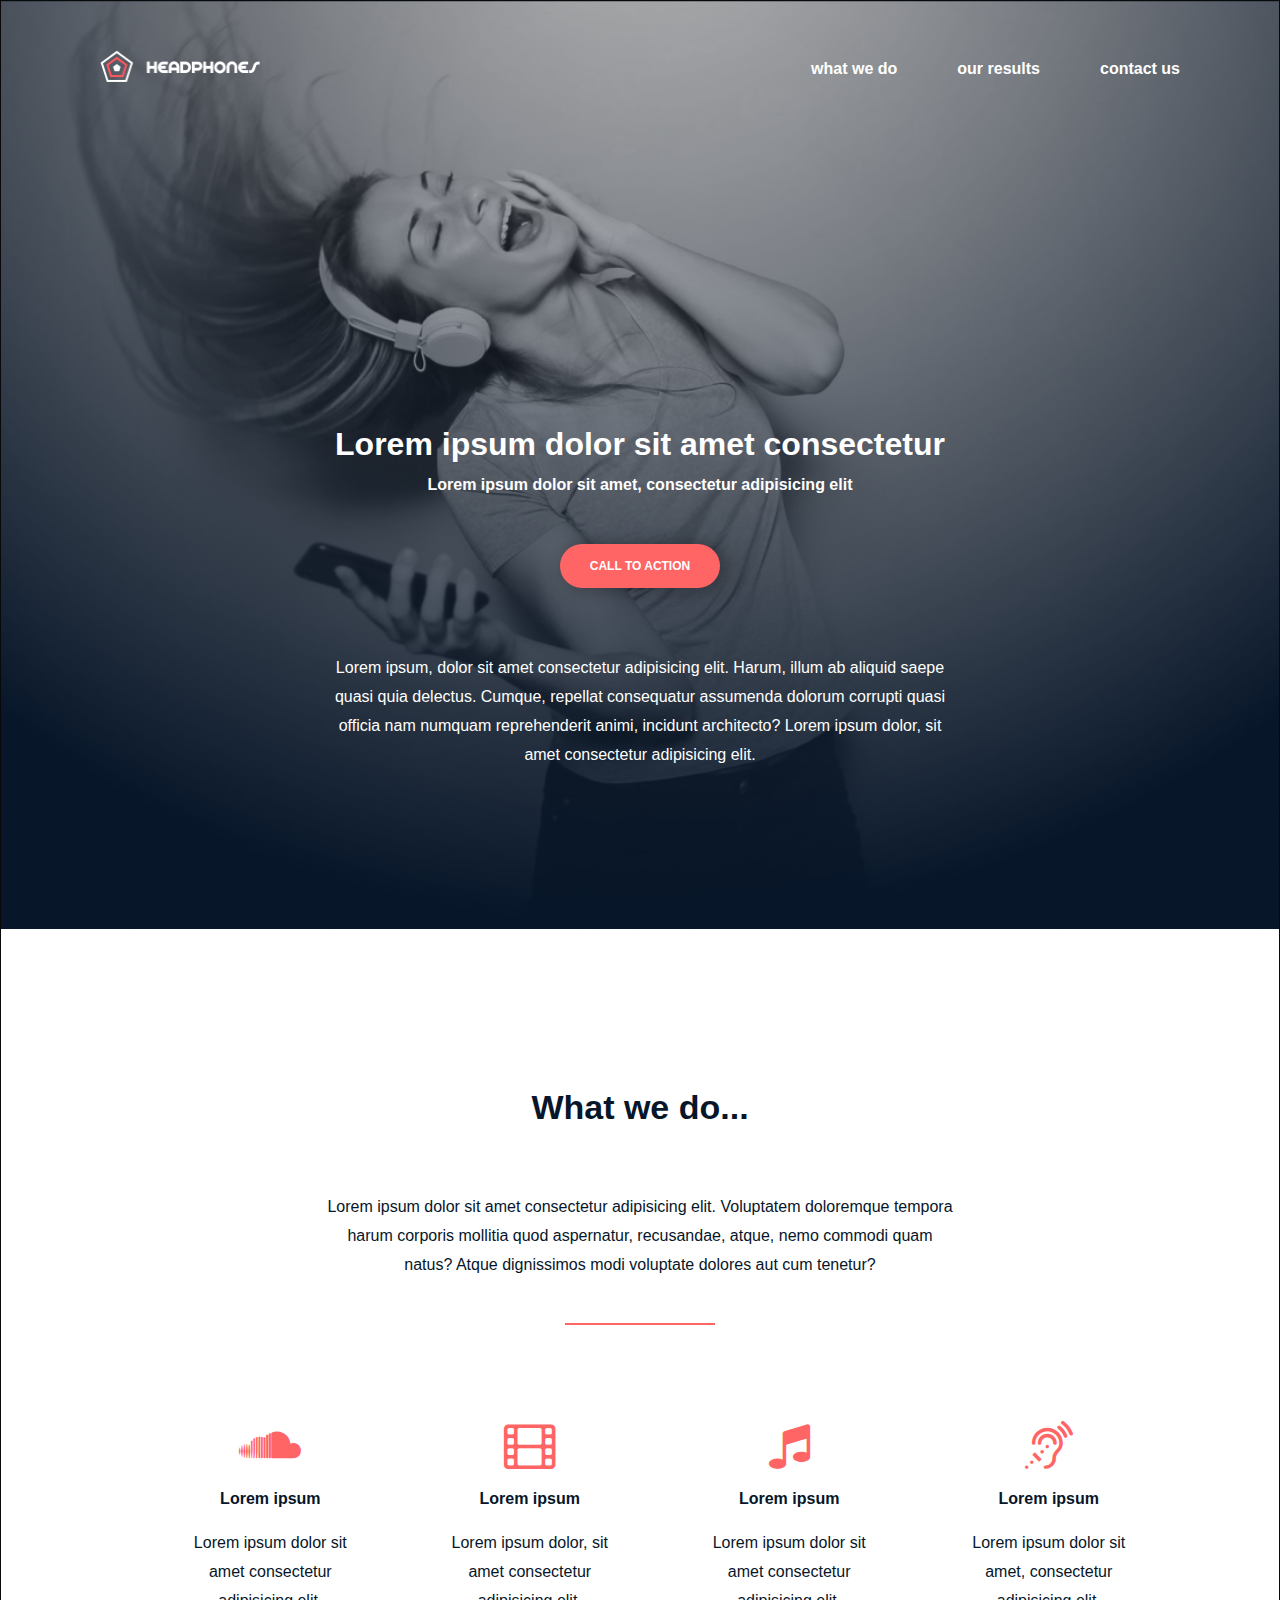
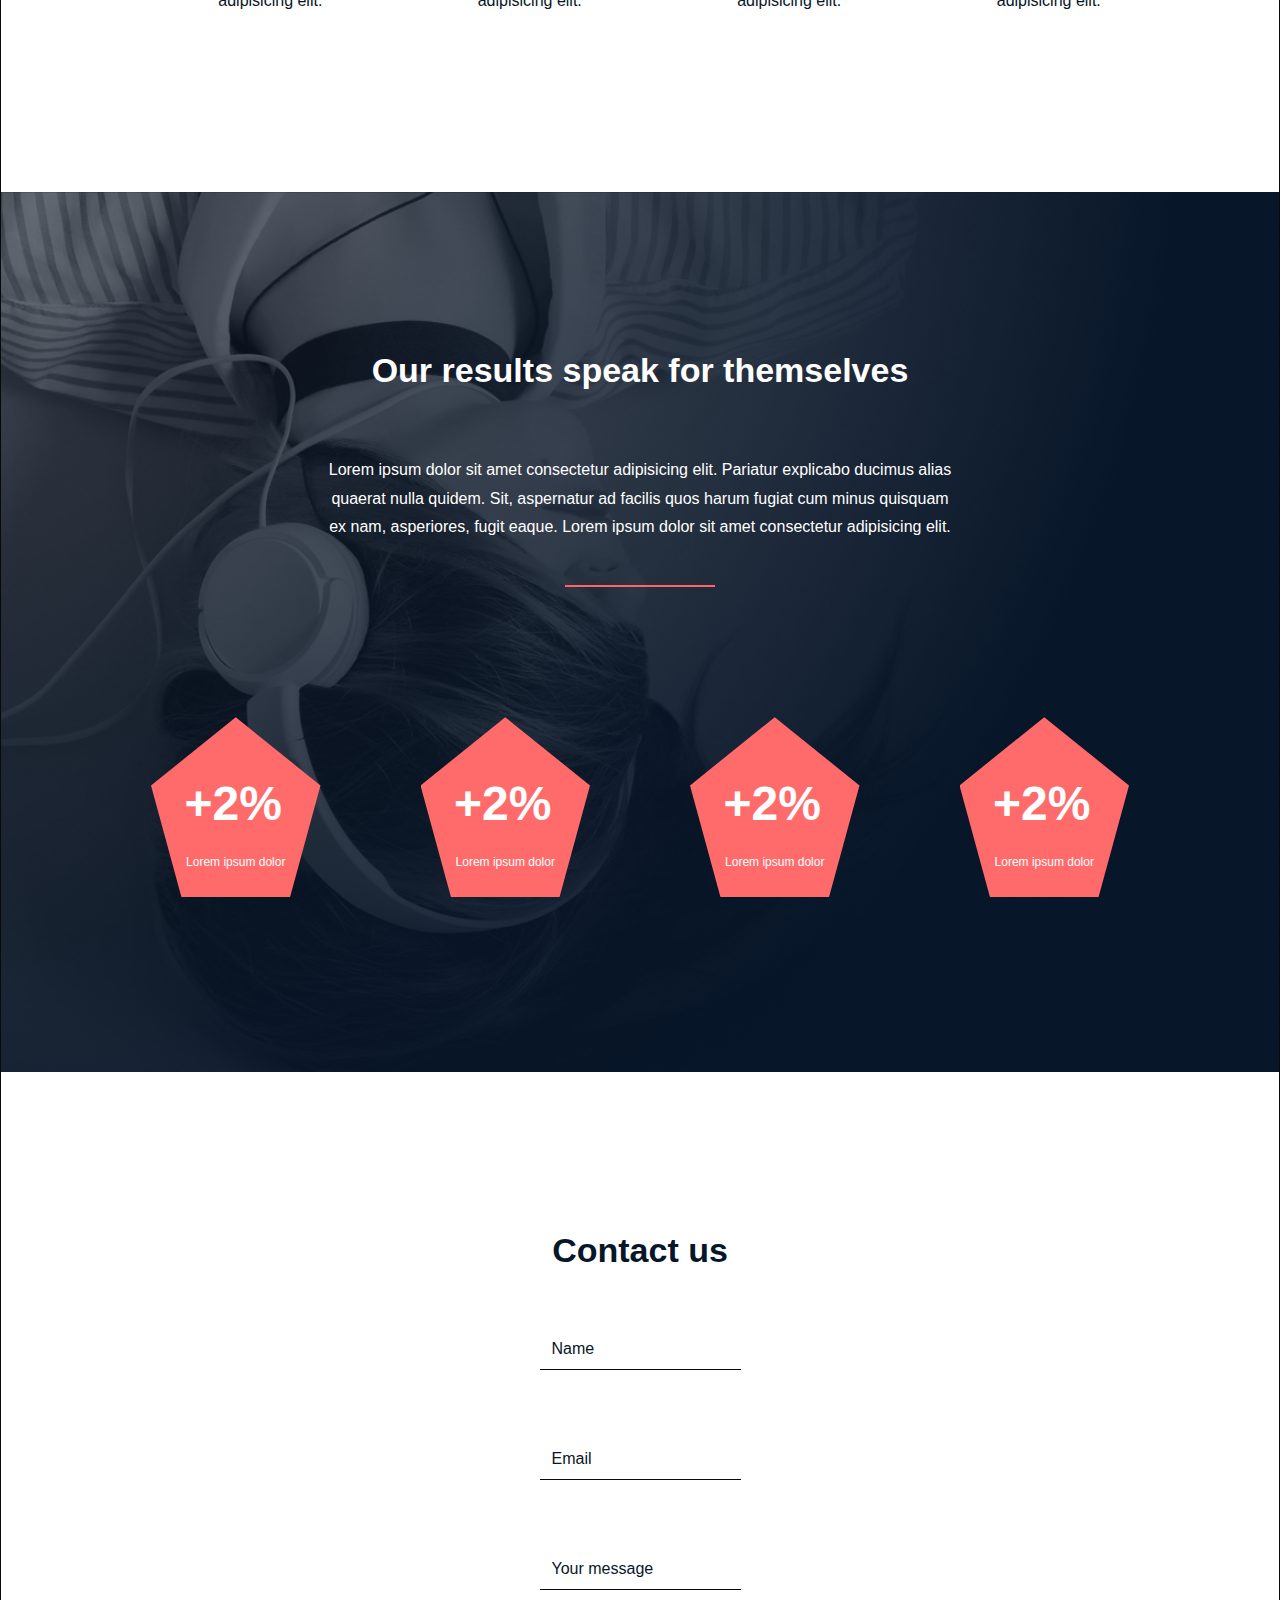
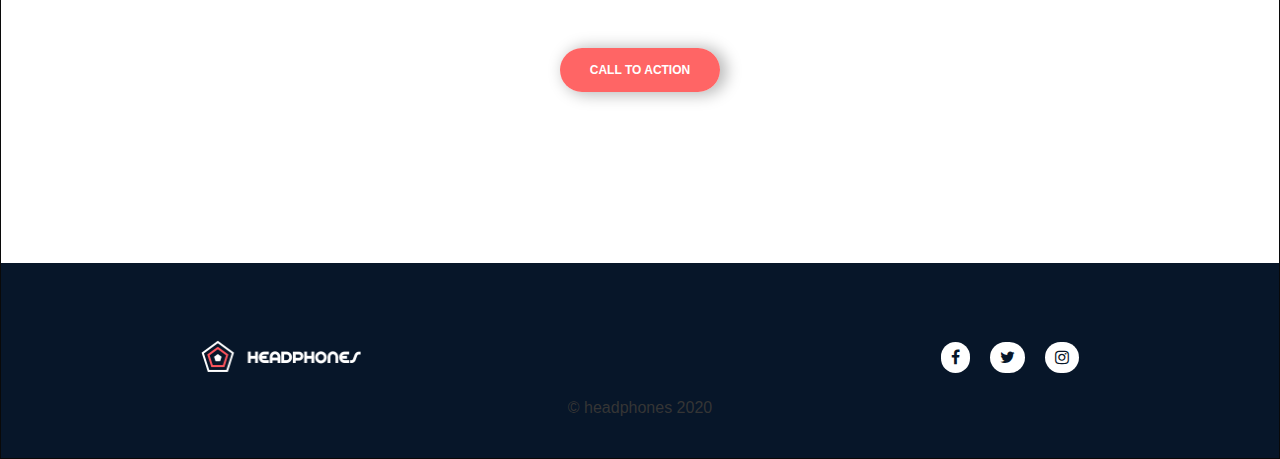
<file: headphones/6-index.html>
<!DOCTYPE html>
<html lang="en">
<head>
    <meta charset="UTF-8" />
    <meta name="viewport" content="width=device-width, initial-scale=1.0" />
    <title>Headphones</title>
    <meta name="description" content="Design from scratch" />
    <link rel="icon" type="image/x-icon" href="./images/favicon.ico" />
    <link rel="icon" type="image/png" href="./images/favicon.png" />
    <link rel="stylesheet" href="6-styles.css" />
    <link rel="stylesheet" href="http://maxcdn.bootstrapcdn.com/font-awesome/4.6.0/css/font-awesome.min.css">
    <link rel="stylesheet" href="./holberton_school-icon/style.css" />
</head>
<body>

    <header>
        <h2><a href=""><img src="./images/logo_headphones.png" alt="Headphones logo" width="160px"></a></h2>
        <input type="checkbox" id="menu-btn" class="menu-btn">
        <label for="menu-btn" class="menu-icon"><span class="navicon"></span></label>
        <nav>
            <li><a href="#">What we do</a></li>
            <li><a href="#">Our results</a></li>
            <li><a href="#">Contact us</a></li>
        </nav>
    </header>

    <section class="hero">
        <div class="background-image"></div>
        <h1 class="hero-title">Lorem ipsum dolor sit amet consectetur</h1>
        <h2 class="hero-subtitle">Lorem ipsum dolor sit amet, consectetur adipisicing elit</h2>
        <a href="" class="button">Call to action</a>
        <p>Lorem ipsum, dolor sit amet consectetur adipisicing elit. Harum, illum ab aliquid saepe quasi quia delectus. Cumque, repellat consequatur assumenda dolorum corrupti quasi officia nam numquam reprehenderit animi, incidunt architecto? Lorem ipsum dolor, sit amet consectetur adipisicing elit. </p>
    </section>

    <section class="description">
        <h3 class="title">What we do...</h3>
        <p>Lorem ipsum dolor sit amet consectetur adipisicing elit. Voluptatem doloremque tempora harum corporis mollitia quod aspernatur, recusandae, atque, nemo commodi quam natus? Atque dignissimos modi voluptate dolores aut cum tenetur?</p>
        <hr>
        <ul class="columns">
            <li>
                <i class="fa fa-soundcloud"></i>
                <h4>Lorem ipsum</h4>
                <p>Lorem ipsum dolor sit amet consectetur adipisicing elit.</p>
            </li>
            <li>
                <i class="fa fa-film"></i>
                <h4>Lorem ipsum</h4>
                <p>Lorem ipsum dolor, sit amet consectetur adipisicing elit.</p>
            </li>
            <li>
                <i class="fa fa-music"></i>
                <h4>Lorem ipsum</h4>
                <p>Lorem ipsum dolor sit amet consectetur adipisicing elit.</p>
            </li>
            <li>
                <i class="fa fa-assistive-listening-systems"></i>
                <h4>Lorem ipsum</h4>
                <p>Lorem ipsum dolor sit amet, consectetur adipisicing elit.</p>
            </li>
        </ul>
    </section>

    <section class="results">
        <h3 class="title">Our results speak for themselves</h3>
        <p>Lorem ipsum dolor sit amet consectetur adipisicing elit. Pariatur explicabo ducimus alias quaerat nulla quidem. Sit, aspernatur ad facilis quos harum fugiat cum minus quisquam ex nam, asperiores, fugit eaque. Lorem ipsum dolor sit amet consectetur adipisicing elit. </p>
        <hr>
        <div class="columns">
            <div class="poly">
                <p class="number">+2%</p>
                <p class="subtitle">Lorem ipsum dolor</p>
            </div>
            <div class="poly">
                <p class="number">+2%</p>
                <p class="subtitle">Lorem ipsum dolor</p>
            </div>
            <div class="poly">
                <p class="number">+2%</p>
                <p class="subtitle">Lorem ipsum dolor</p>
            </div>
            <div class="poly">
                <p class="number">+2%</p>
                <p class="subtitle">Lorem ipsum dolor</p>
            </div>
        </div>
    </section>

    <section class="contact">
        <h3 class="title">Contact us</h3>
        <form action="#" method="POST">
            <div class="form-group">
                <div class="form-field">
                        <input type="text" name="name" id="name" placeholder="Name" pattern="[A-Za-zÀ-ž\s]{3,}" maxlength="35" autocomplete="on" required>
                </div>
            </div>
            <div class="form-group">
                <div class="form-field">
                    <span class="form-field-container">
                    <input type="email" name="email" id="email" placeholder="Email" pattern="[a-z0-9._%+-]+@[a-z0-9.-]+\.[a-z]{2,}$" maxlength="55" autocomplete="on" required>
                    </span>
                </div>
            </div>
            <div class="form-group">
                <div class="form-field">
                    <input type="text" name="comment" id="comment" placeholder="Your message" pattern="[A-Za-zÀ-ž\s]{4,}" maxlength="75" autocomplete="on" required>
                </div>
            </div>
            <div class="form-group">
                <a href="" class="button">Call to action</a>
            </div>
        </form>
    </section>

    <footer class="footer">
        <div class="items">
            <a href=""><img src="./images/logo_headphones.png" alt="Headphones logo" width="160px"></a>
            <ul>
                <li><a href="#" class="btn-secondary"><i class="fa fa-facebook"></i></a></li>
                <li><a href="#" class="btn-secondary"><i class="fa fa-twitter"></i></a></li>
                <li><a href="#" class="btn-secondary"><i class="fa fa-instagram"></i></a></li>
            </ul>
        </div>
        <p class="copy">&copy headphones 2020</p>
    </footer>

</body>
</html>
</file>
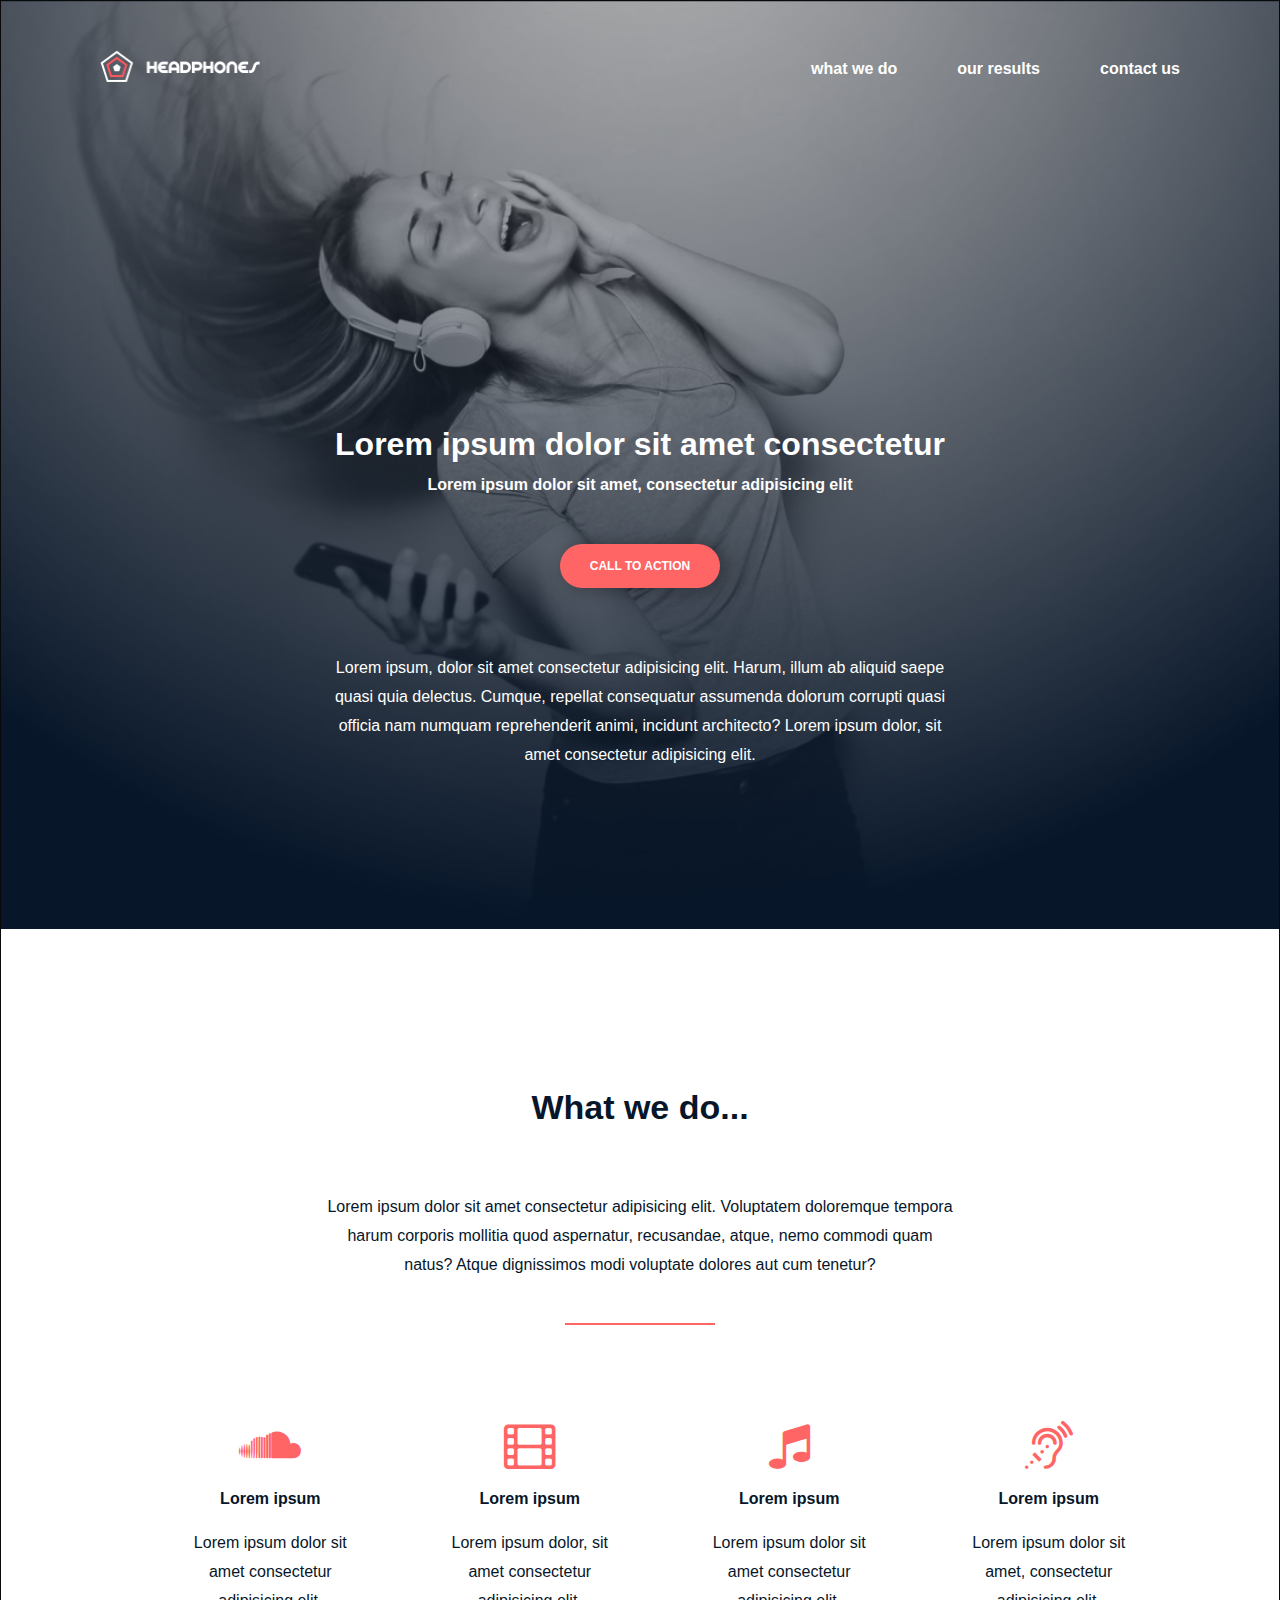
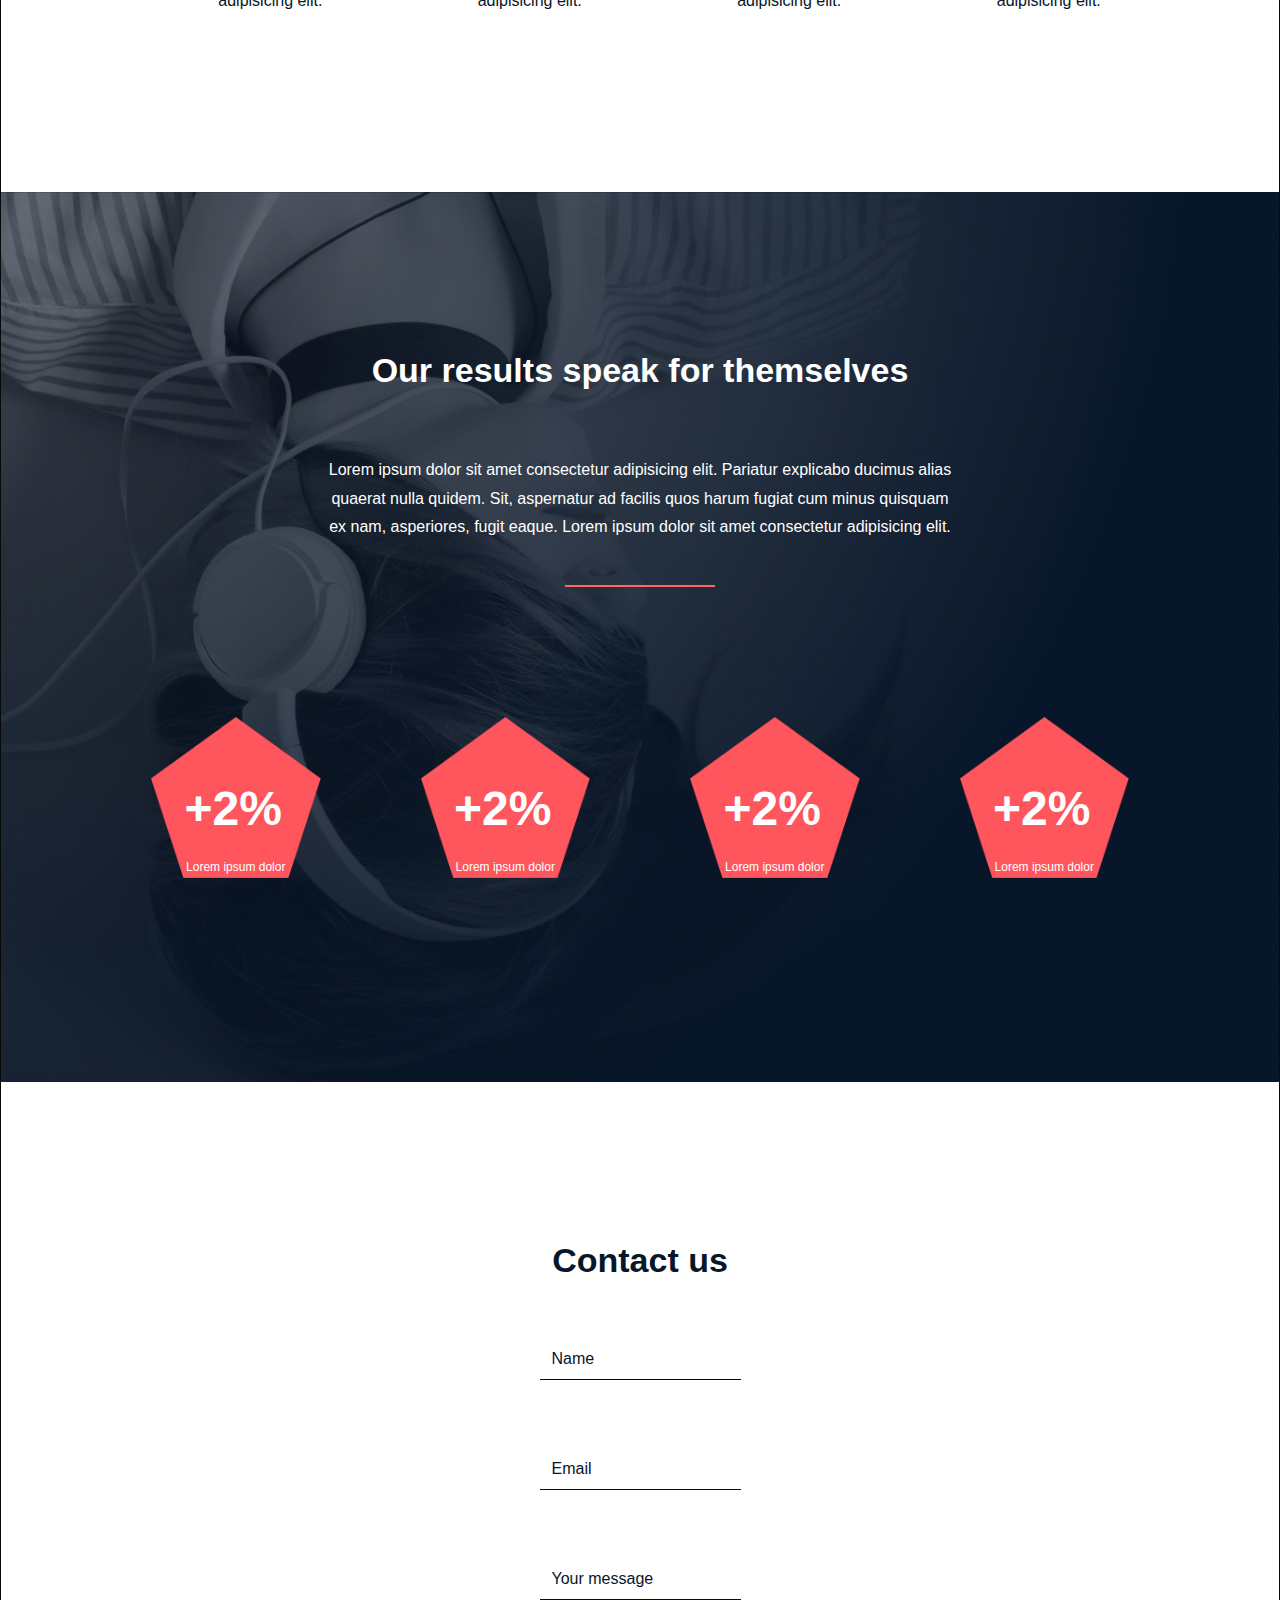
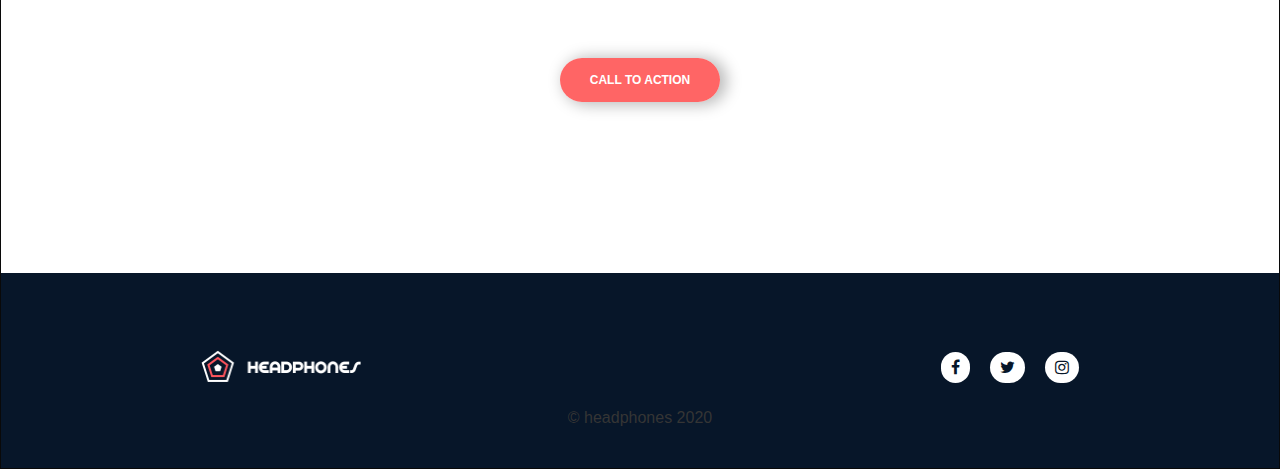
<file: headphones/7-index.html>
<!DOCTYPE html>
<html lang="en">
<head>
    <meta charset="UTF-8" />
    <meta name="viewport" content="width=device-width, initial-scale=1.0" />
    <title>Headphones</title>
    <meta name="description" content="Design from scratch" />
    <link rel="icon" type="image/x-icon" href="./images/favicon.ico" />
    <link rel="icon" type="image/png" href="./images/favicon.png" />
    <link rel="stylesheet" href="7-styles.css" />
    <link rel="stylesheet" href="http://maxcdn.bootstrapcdn.com/font-awesome/4.6.0/css/font-awesome.min.css">
    <link rel="stylesheet" href="./holberton_school-icon/style.css" />
</head>
<body>

    <header>
        <h2><a href=""><img src="./images/logo_headphones.png" alt="Headphones logo" width="160px"></a></h2>
        <input type="checkbox" id="menu-btn" class="menu-btn">
        <label for="menu-btn" class="menu-icon"><span class="navicon"></span></label>
        <nav>
            <li><a href="#">What we do</a></li>
            <li><a href="#">Our results</a></li>
            <li><a href="#">Contact us</a></li>
        </nav>
    </header>

    <section class="hero">
        <div class="background-image"></div>
        <h1 class="hero-title">Lorem ipsum dolor sit amet consectetur</h1>
        <h2 class="hero-subtitle">Lorem ipsum dolor sit amet, consectetur adipisicing elit</h2>
        <a href="" class="button">Call to action</a>
        <p>Lorem ipsum, dolor sit amet consectetur adipisicing elit. Harum, illum ab aliquid saepe quasi quia delectus. Cumque, repellat consequatur assumenda dolorum corrupti quasi officia nam numquam reprehenderit animi, incidunt architecto? Lorem ipsum dolor, sit amet consectetur adipisicing elit. </p>
    </section>

    <section class="description">
        <h3 class="title">What we do...</h3>
        <p>Lorem ipsum dolor sit amet consectetur adipisicing elit. Voluptatem doloremque tempora harum corporis mollitia quod aspernatur, recusandae, atque, nemo commodi quam natus? Atque dignissimos modi voluptate dolores aut cum tenetur?</p>
        <hr>
        <ul class="columns">
            <li>
                <i class="fa fa-soundcloud"></i>
                <h4>Lorem ipsum</h4>
                <p>Lorem ipsum dolor sit amet consectetur adipisicing elit.</p>
            </li>
            <li>
                <i class="fa fa-film"></i>
                <h4>Lorem ipsum</h4>
                <p>Lorem ipsum dolor, sit amet consectetur adipisicing elit.</p>
            </li>
            <li>
                <i class="fa fa-music"></i>
                <h4>Lorem ipsum</h4>
                <p>Lorem ipsum dolor sit amet consectetur adipisicing elit.</p>
            </li>
            <li>
                <i class="fa fa-assistive-listening-systems"></i>
                <h4>Lorem ipsum</h4>
                <p>Lorem ipsum dolor sit amet, consectetur adipisicing elit.</p>
            </li>
        </ul>
    </section>

    <section class="results">
        <h3 class="title">Our results speak for themselves</h3>
        <p>Lorem ipsum dolor sit amet consectetur adipisicing elit. Pariatur explicabo ducimus alias quaerat nulla quidem. Sit, aspernatur ad facilis quos harum fugiat cum minus quisquam ex nam, asperiores, fugit eaque. Lorem ipsum dolor sit amet consectetur adipisicing elit. </p>
        <hr>
        <div class="columns">
            <div class="poly">
                <p class="number">+2%</p>
                <p class="subtitle">Lorem ipsum dolor</p>
            </div>
            <div class="poly">
                <p class="number">+2%</p>
                <p class="subtitle">Lorem ipsum dolor</p>
            </div>
            <div class="poly">
                <p class="number">+2%</p>
                <p class="subtitle">Lorem ipsum dolor</p>
            </div>
            <div class="poly">
                <p class="number">+2%</p>
                <p class="subtitle">Lorem ipsum dolor</p>
            </div>
        </div>
    </section>

    <section class="contact">
        <h3 class="title">Contact us</h3>
        <form action="#" method="POST">
            <div class="form-group">
                <div class="form-field">
                        <input type="text" name="name" id="name" placeholder="Name" pattern="[A-Za-zÀ-ž\s]{3,}" maxlength="35" autocomplete="on" required>
                </div>
            </div>
            <div class="form-group">
                <div class="form-field">
                    <span class="form-field-container">
                    <input type="email" name="email" id="email" placeholder="Email" pattern="[a-z0-9._%+-]+@[a-z0-9.-]+\.[a-z]{2,}$" maxlength="55" autocomplete="on" required>
                    </span>
                </div>
            </div>
            <div class="form-group">
                <div class="form-field">
                    <input type="text" name="comment" id="comment" placeholder="Your message" pattern="[A-Za-zÀ-ž\s]{4,}" maxlength="75" autocomplete="on" required>
                </div>
            </div>
            <div class="form-group">
                <a href="" class="button">Call to action</a>
            </div>
        </form>
    </section>

    <footer class="footer">
        <div class="items">
            <a href=""><img src="./images/logo_headphones.png" alt="Headphones logo" width="160px"></a>
            <ul>
                <li><a href="#" class="btn-secondary"><i class="fa fa-facebook"></i></a></li>
                <li><a href="#" class="btn-secondary"><i class="fa fa-twitter"></i></a></li>
                <li><a href="#" class="btn-secondary"><i class="fa fa-instagram"></i></a></li>
            </ul>
        </div>
        <p class="copy">&copy headphones 2020</p>
    </footer>

</body>
</html>
</file>
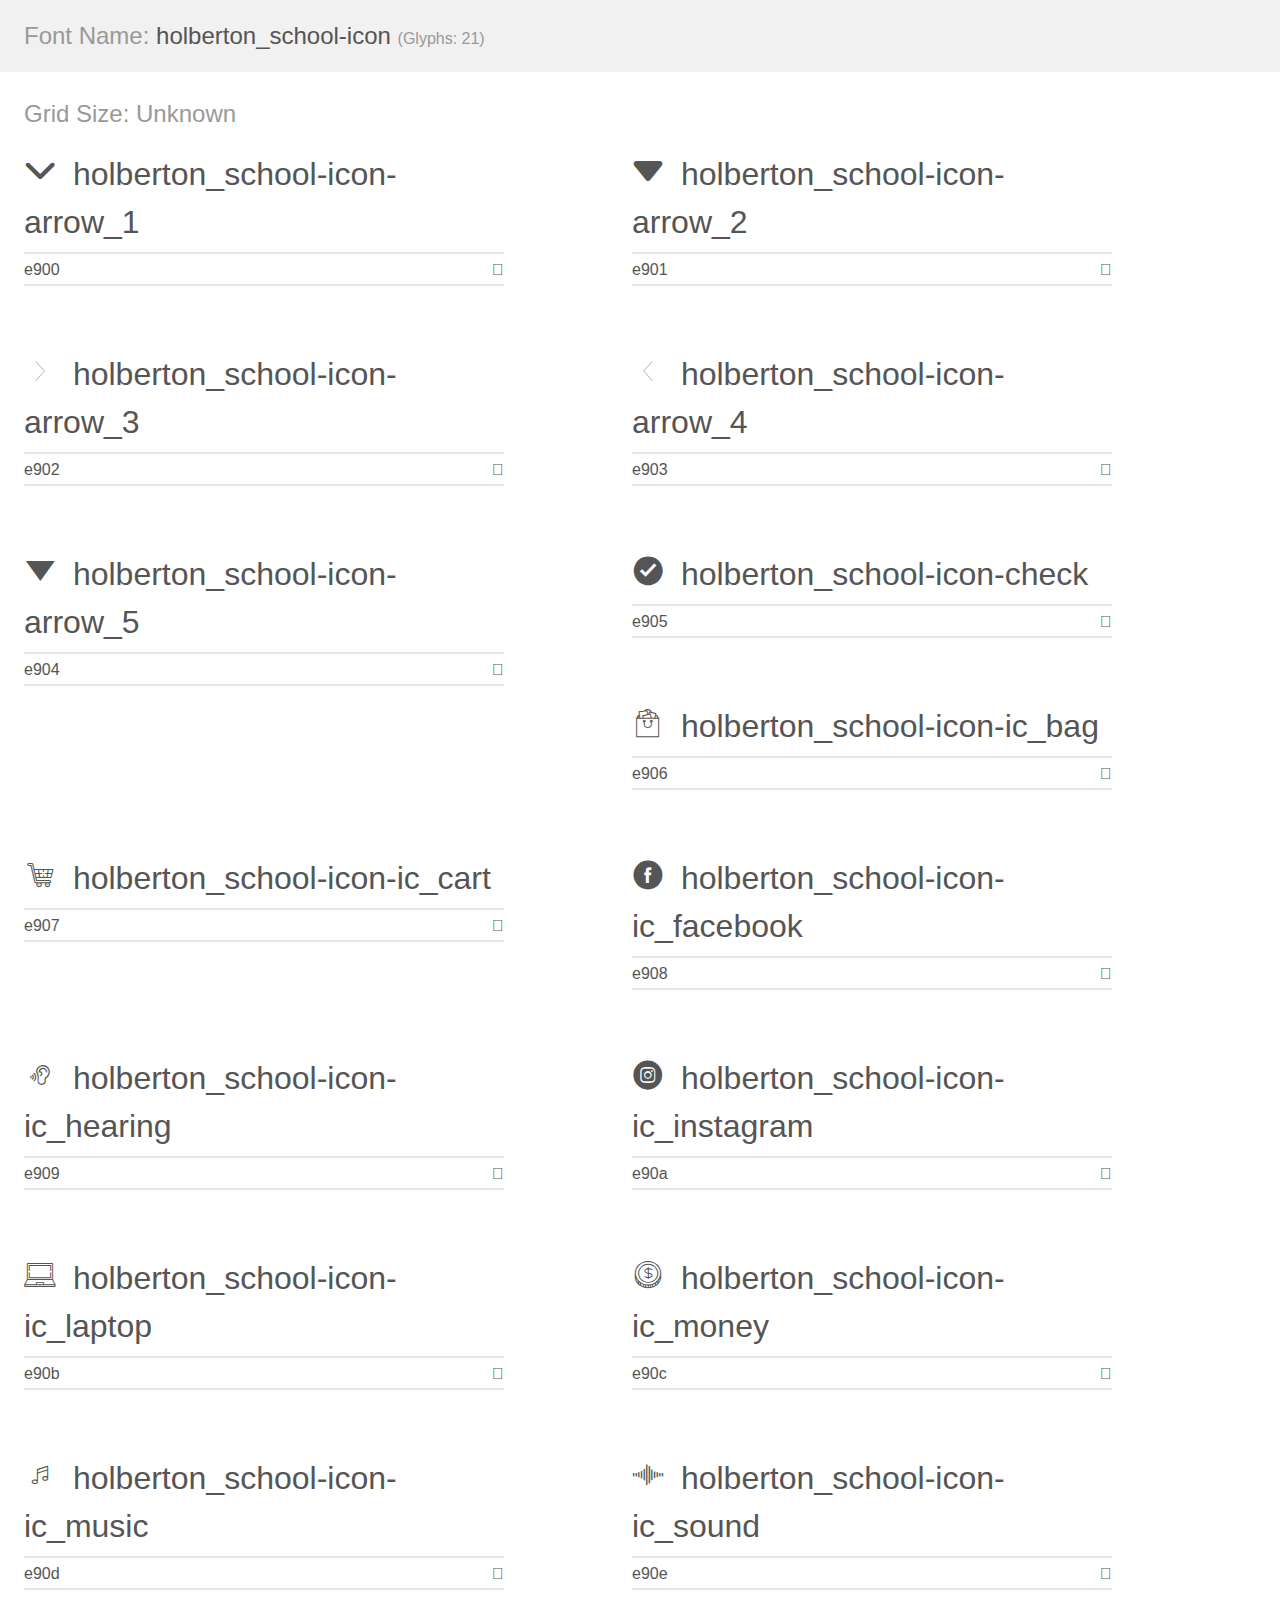
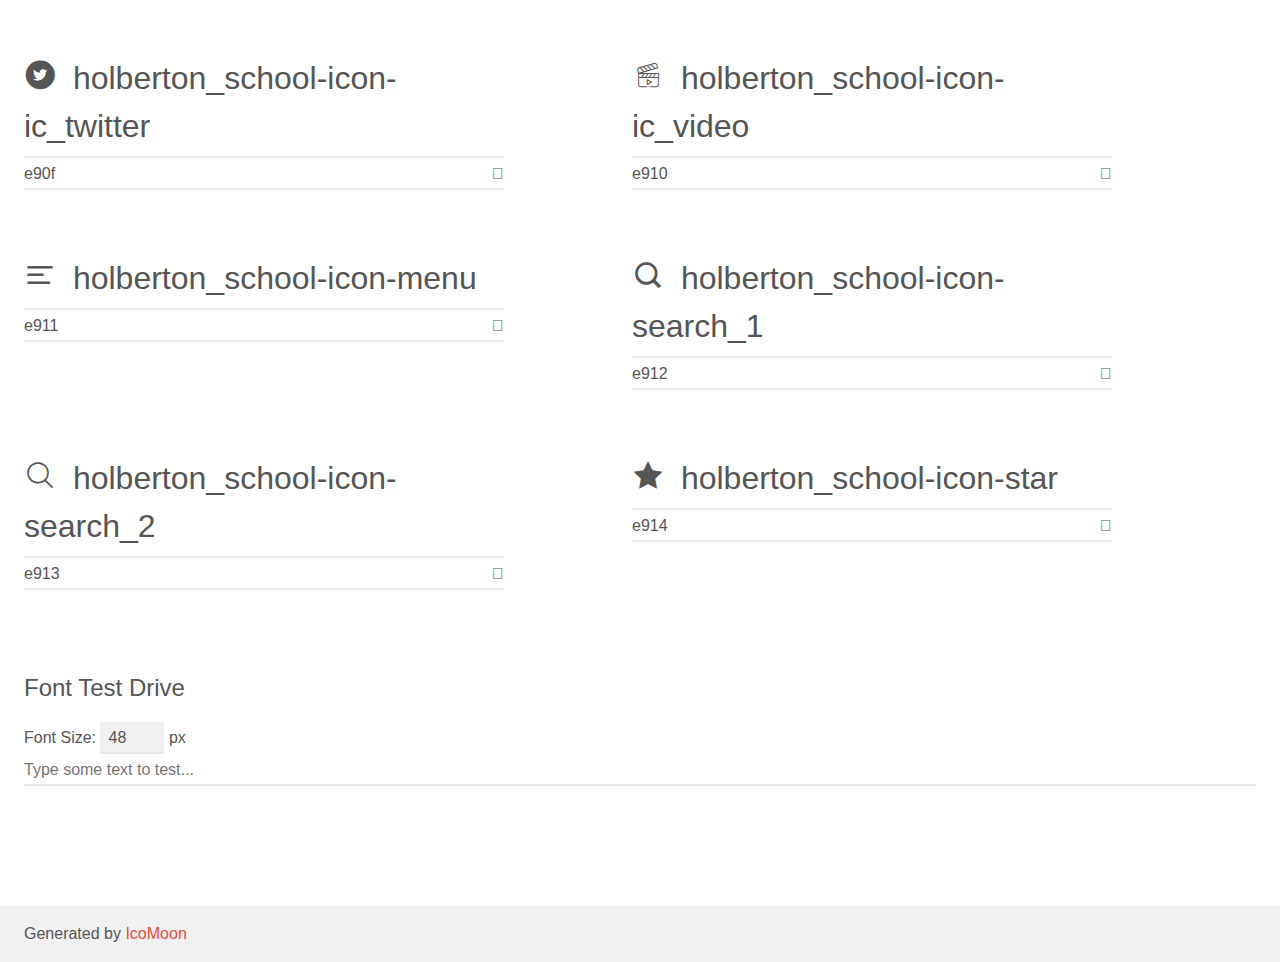
<file: headphones/holberton_school-icon/demo.html>
<!doctype html>
<html>
<head>
    <meta charset="utf-8">
    <title>IcoMoon Demo</title>
    <meta name="description" content="An Icon Font Generated By IcoMoon.io">
    <meta name="viewport" content="width=device-width, initial-scale=1">
    <link rel="stylesheet" href="demo-files/demo.css">
    <link rel="stylesheet" href="style.css"></head>
<body>
    <div class="bgc1 clearfix">
        <h1 class="mhmm mvm"><span class="fgc1">Font Name:</span> holberton_school-icon <small class="fgc1">(Glyphs:&nbsp;21)</small></h1>
    </div>
    <div class="clearfix mhl ptl">
        <h1 class="mvm mtn fgc1">Grid Size: Unknown</h1>
        <div class="glyph fs1">
            <div class="clearfix bshadow0 pbs">
                <span class="holberton_school-icon-arrow_1"></span>
                <span class="mls"> holberton_school-icon-arrow_1</span>
            </div>
            <fieldset class="fs0 size1of1 clearfix hidden-false">
                <input type="text" readonly value="e900" class="unit size1of2" />
                <input type="text" maxlength="1" readonly value="&#xe900;" class="unitRight size1of2 talign-right" />
            </fieldset>
            <div class="fs0 bshadow0 clearfix hidden-true">
                <span class="unit pvs fgc1">liga: </span>
                <input type="text" readonly value="" class="liga unitRight" />
            </div>
        </div>
        <div class="glyph fs1">
            <div class="clearfix bshadow0 pbs">
                <span class="holberton_school-icon-arrow_2"></span>
                <span class="mls"> holberton_school-icon-arrow_2</span>
            </div>
            <fieldset class="fs0 size1of1 clearfix hidden-false">
                <input type="text" readonly value="e901" class="unit size1of2" />
                <input type="text" maxlength="1" readonly value="&#xe901;" class="unitRight size1of2 talign-right" />
            </fieldset>
            <div class="fs0 bshadow0 clearfix hidden-true">
                <span class="unit pvs fgc1">liga: </span>
                <input type="text" readonly value="" class="liga unitRight" />
            </div>
        </div>
        <div class="glyph fs1">
            <div class="clearfix bshadow0 pbs">
                <span class="holberton_school-icon-arrow_3"></span>
                <span class="mls"> holberton_school-icon-arrow_3</span>
            </div>
            <fieldset class="fs0 size1of1 clearfix hidden-false">
                <input type="text" readonly value="e902" class="unit size1of2" />
                <input type="text" maxlength="1" readonly value="&#xe902;" class="unitRight size1of2 talign-right" />
            </fieldset>
            <div class="fs0 bshadow0 clearfix hidden-true">
                <span class="unit pvs fgc1">liga: </span>
                <input type="text" readonly value="" class="liga unitRight" />
            </div>
        </div>
        <div class="glyph fs1">
            <div class="clearfix bshadow0 pbs">
                <span class="holberton_school-icon-arrow_4"></span>
                <span class="mls"> holberton_school-icon-arrow_4</span>
            </div>
            <fieldset class="fs0 size1of1 clearfix hidden-false">
                <input type="text" readonly value="e903" class="unit size1of2" />
                <input type="text" maxlength="1" readonly value="&#xe903;" class="unitRight size1of2 talign-right" />
            </fieldset>
            <div class="fs0 bshadow0 clearfix hidden-true">
                <span class="unit pvs fgc1">liga: </span>
                <input type="text" readonly value="" class="liga unitRight" />
            </div>
        </div>
        <div class="glyph fs1">
            <div class="clearfix bshadow0 pbs">
                <span class="holberton_school-icon-arrow_5"></span>
                <span class="mls"> holberton_school-icon-arrow_5</span>
            </div>
            <fieldset class="fs0 size1of1 clearfix hidden-false">
                <input type="text" readonly value="e904" class="unit size1of2" />
                <input type="text" maxlength="1" readonly value="&#xe904;" class="unitRight size1of2 talign-right" />
            </fieldset>
            <div class="fs0 bshadow0 clearfix hidden-true">
                <span class="unit pvs fgc1">liga: </span>
                <input type="text" readonly value="" class="liga unitRight" />
            </div>
        </div>
        <div class="glyph fs1">
            <div class="clearfix bshadow0 pbs">
                <span class="holberton_school-icon-check"></span>
                <span class="mls"> holberton_school-icon-check</span>
            </div>
            <fieldset class="fs0 size1of1 clearfix hidden-false">
                <input type="text" readonly value="e905" class="unit size1of2" />
                <input type="text" maxlength="1" readonly value="&#xe905;" class="unitRight size1of2 talign-right" />
            </fieldset>
            <div class="fs0 bshadow0 clearfix hidden-true">
                <span class="unit pvs fgc1">liga: </span>
                <input type="text" readonly value="" class="liga unitRight" />
            </div>
        </div>
        <div class="glyph fs1">
            <div class="clearfix bshadow0 pbs">
                <span class="holberton_school-icon-ic_bag"></span>
                <span class="mls"> holberton_school-icon-ic_bag</span>
            </div>
            <fieldset class="fs0 size1of1 clearfix hidden-false">
                <input type="text" readonly value="e906" class="unit size1of2" />
                <input type="text" maxlength="1" readonly value="&#xe906;" class="unitRight size1of2 talign-right" />
            </fieldset>
            <div class="fs0 bshadow0 clearfix hidden-true">
                <span class="unit pvs fgc1">liga: </span>
                <input type="text" readonly value="" class="liga unitRight" />
            </div>
        </div>
        <div class="glyph fs1">
            <div class="clearfix bshadow0 pbs">
                <span class="holberton_school-icon-ic_cart"></span>
                <span class="mls"> holberton_school-icon-ic_cart</span>
            </div>
            <fieldset class="fs0 size1of1 clearfix hidden-false">
                <input type="text" readonly value="e907" class="unit size1of2" />
                <input type="text" maxlength="1" readonly value="&#xe907;" class="unitRight size1of2 talign-right" />
            </fieldset>
            <div class="fs0 bshadow0 clearfix hidden-true">
                <span class="unit pvs fgc1">liga: </span>
                <input type="text" readonly value="" class="liga unitRight" />
            </div>
        </div>
        <div class="glyph fs1">
            <div class="clearfix bshadow0 pbs">
                <span class="holberton_school-icon-ic_facebook"></span>
                <span class="mls"> holberton_school-icon-ic_facebook</span>
            </div>
            <fieldset class="fs0 size1of1 clearfix hidden-false">
                <input type="text" readonly value="e908" class="unit size1of2" />
                <input type="text" maxlength="1" readonly value="&#xe908;" class="unitRight size1of2 talign-right" />
            </fieldset>
            <div class="fs0 bshadow0 clearfix hidden-true">
                <span class="unit pvs fgc1">liga: </span>
                <input type="text" readonly value="" class="liga unitRight" />
            </div>
        </div>
        <div class="glyph fs1">
            <div class="clearfix bshadow0 pbs">
                <span class="holberton_school-icon-ic_hearing"></span>
                <span class="mls"> holberton_school-icon-ic_hearing</span>
            </div>
            <fieldset class="fs0 size1of1 clearfix hidden-false">
                <input type="text" readonly value="e909" class="unit size1of2" />
                <input type="text" maxlength="1" readonly value="&#xe909;" class="unitRight size1of2 talign-right" />
            </fieldset>
            <div class="fs0 bshadow0 clearfix hidden-true">
                <span class="unit pvs fgc1">liga: </span>
                <input type="text" readonly value="" class="liga unitRight" />
            </div>
        </div>
        <div class="glyph fs1">
            <div class="clearfix bshadow0 pbs">
                <span class="holberton_school-icon-ic_instagram"></span>
                <span class="mls"> holberton_school-icon-ic_instagram</span>
            </div>
            <fieldset class="fs0 size1of1 clearfix hidden-false">
                <input type="text" readonly value="e90a" class="unit size1of2" />
                <input type="text" maxlength="1" readonly value="&#xe90a;" class="unitRight size1of2 talign-right" />
            </fieldset>
            <div class="fs0 bshadow0 clearfix hidden-true">
                <span class="unit pvs fgc1">liga: </span>
                <input type="text" readonly value="" class="liga unitRight" />
            </div>
        </div>
        <div class="glyph fs1">
            <div class="clearfix bshadow0 pbs">
                <span class="holberton_school-icon-ic_laptop"></span>
                <span class="mls"> holberton_school-icon-ic_laptop</span>
            </div>
            <fieldset class="fs0 size1of1 clearfix hidden-false">
                <input type="text" readonly value="e90b" class="unit size1of2" />
                <input type="text" maxlength="1" readonly value="&#xe90b;" class="unitRight size1of2 talign-right" />
            </fieldset>
            <div class="fs0 bshadow0 clearfix hidden-true">
                <span class="unit pvs fgc1">liga: </span>
                <input type="text" readonly value="" class="liga unitRight" />
            </div>
        </div>
        <div class="glyph fs1">
            <div class="clearfix bshadow0 pbs">
                <span class="holberton_school-icon-ic_money"></span>
                <span class="mls"> holberton_school-icon-ic_money</span>
            </div>
            <fieldset class="fs0 size1of1 clearfix hidden-false">
                <input type="text" readonly value="e90c" class="unit size1of2" />
                <input type="text" maxlength="1" readonly value="&#xe90c;" class="unitRight size1of2 talign-right" />
            </fieldset>
            <div class="fs0 bshadow0 clearfix hidden-true">
                <span class="unit pvs fgc1">liga: </span>
                <input type="text" readonly value="" class="liga unitRight" />
            </div>
        </div>
        <div class="glyph fs1">
            <div class="clearfix bshadow0 pbs">
                <span class="holberton_school-icon-ic_music"></span>
                <span class="mls"> holberton_school-icon-ic_music</span>
            </div>
            <fieldset class="fs0 size1of1 clearfix hidden-false">
                <input type="text" readonly value="e90d" class="unit size1of2" />
                <input type="text" maxlength="1" readonly value="&#xe90d;" class="unitRight size1of2 talign-right" />
            </fieldset>
            <div class="fs0 bshadow0 clearfix hidden-true">
                <span class="unit pvs fgc1">liga: </span>
                <input type="text" readonly value="" class="liga unitRight" />
            </div>
        </div>
        <div class="glyph fs1">
            <div class="clearfix bshadow0 pbs">
                <span class="holberton_school-icon-ic_sound"></span>
                <span class="mls"> holberton_school-icon-ic_sound</span>
            </div>
            <fieldset class="fs0 size1of1 clearfix hidden-false">
                <input type="text" readonly value="e90e" class="unit size1of2" />
                <input type="text" maxlength="1" readonly value="&#xe90e;" class="unitRight size1of2 talign-right" />
            </fieldset>
            <div class="fs0 bshadow0 clearfix hidden-true">
                <span class="unit pvs fgc1">liga: </span>
                <input type="text" readonly value="" class="liga unitRight" />
            </div>
        </div>
        <div class="glyph fs1">
            <div class="clearfix bshadow0 pbs">
                <span class="holberton_school-icon-ic_twitter"></span>
                <span class="mls"> holberton_school-icon-ic_twitter</span>
            </div>
            <fieldset class="fs0 size1of1 clearfix hidden-false">
                <input type="text" readonly value="e90f" class="unit size1of2" />
                <input type="text" maxlength="1" readonly value="&#xe90f;" class="unitRight size1of2 talign-right" />
            </fieldset>
            <div class="fs0 bshadow0 clearfix hidden-true">
                <span class="unit pvs fgc1">liga: </span>
                <input type="text" readonly value="" class="liga unitRight" />
            </div>
        </div>
        <div class="glyph fs1">
            <div class="clearfix bshadow0 pbs">
                <span class="holberton_school-icon-ic_video"></span>
                <span class="mls"> holberton_school-icon-ic_video</span>
            </div>
            <fieldset class="fs0 size1of1 clearfix hidden-false">
                <input type="text" readonly value="e910" class="unit size1of2" />
                <input type="text" maxlength="1" readonly value="&#xe910;" class="unitRight size1of2 talign-right" />
            </fieldset>
            <div class="fs0 bshadow0 clearfix hidden-true">
                <span class="unit pvs fgc1">liga: </span>
                <input type="text" readonly value="" class="liga unitRight" />
            </div>
        </div>
        <div class="glyph fs1">
            <div class="clearfix bshadow0 pbs">
                <span class="holberton_school-icon-menu"></span>
                <span class="mls"> holberton_school-icon-menu</span>
            </div>
            <fieldset class="fs0 size1of1 clearfix hidden-false">
                <input type="text" readonly value="e911" class="unit size1of2" />
                <input type="text" maxlength="1" readonly value="&#xe911;" class="unitRight size1of2 talign-right" />
            </fieldset>
            <div class="fs0 bshadow0 clearfix hidden-true">
                <span class="unit pvs fgc1">liga: </span>
                <input type="text" readonly value="" class="liga unitRight" />
            </div>
        </div>
        <div class="glyph fs1">
            <div class="clearfix bshadow0 pbs">
                <span class="holberton_school-icon-search_1"></span>
                <span class="mls"> holberton_school-icon-search_1</span>
            </div>
            <fieldset class="fs0 size1of1 clearfix hidden-false">
                <input type="text" readonly value="e912" class="unit size1of2" />
                <input type="text" maxlength="1" readonly value="&#xe912;" class="unitRight size1of2 talign-right" />
            </fieldset>
            <div class="fs0 bshadow0 clearfix hidden-true">
                <span class="unit pvs fgc1">liga: </span>
                <input type="text" readonly value="" class="liga unitRight" />
            </div>
        </div>
        <div class="glyph fs1">
            <div class="clearfix bshadow0 pbs">
                <span class="holberton_school-icon-search_2"></span>
                <span class="mls"> holberton_school-icon-search_2</span>
            </div>
            <fieldset class="fs0 size1of1 clearfix hidden-false">
                <input type="text" readonly value="e913" class="unit size1of2" />
                <input type="text" maxlength="1" readonly value="&#xe913;" class="unitRight size1of2 talign-right" />
            </fieldset>
            <div class="fs0 bshadow0 clearfix hidden-true">
                <span class="unit pvs fgc1">liga: </span>
                <input type="text" readonly value="" class="liga unitRight" />
            </div>
        </div>
        <div class="glyph fs1">
            <div class="clearfix bshadow0 pbs">
                <span class="holberton_school-icon-star"></span>
                <span class="mls"> holberton_school-icon-star</span>
            </div>
            <fieldset class="fs0 size1of1 clearfix hidden-false">
                <input type="text" readonly value="e914" class="unit size1of2" />
                <input type="text" maxlength="1" readonly value="&#xe914;" class="unitRight size1of2 talign-right" />
            </fieldset>
            <div class="fs0 bshadow0 clearfix hidden-true">
                <span class="unit pvs fgc1">liga: </span>
                <input type="text" readonly value="" class="liga unitRight" />
            </div>
        </div>
    </div>

    <!--[if gt IE 8]><!-->
    <div class="mhl clearfix mbl">
        <h1>Font Test Drive</h1>
        <label>
            Font Size: <input id="fontSize" type="number" class="textbox0 mbm"
            min="8" value="48" />
            px
        </label>
        <input id="testText" type="text" class="phl size1of1 mvl"
        placeholder="Type some text to test..." value=""/>
        <div id="testDrive" class="holberton_school-icon-" style="font-family: holberton_school-icon">&nbsp;
        </div>
    </div>
    <!--<![endif]-->
    <div class="bgc1 clearfix">
        <p class="mhl">Generated by <a href="https://icomoon.io/app">IcoMoon</a></p>
    </div>

    <script src="demo-files/demo.js"></script>
</body>
</html>
</file>
<file: headphones/0-styles.css>
:root {
    --color-primary: #FF6565;
    --color-black:  #090909;
    --color-white: #FFFFFF;
    --color-grey: #a0a0a0;
    --color-light-grey: #f3f3f3;
    --color-dark-grey: #353535;

    --text-color: var(--color-black);

    --font-family: 'Sans Pro', 'Spin Cycle', sans-serif;

    --font-size-small: 1.2rem;
    --font-size-medium: 1.6rem;
    --font-size-large: 1.8rem;
    --font-size-x-large: 2.3rem;
    --font-size-xx-large: 4.8rem;

    --font-weight-regular: 400;
    --font-weight-bold: 700;

    --line-height-small: 1.2;
    --line-height-base: 1.5;
    --line-height-big: 1.8;
}

*, *:before, *:after {
   box-sizing: border-box;
}

html {
   scroll-behavior: smooth;
   font-size: 62.5%;
}

body {
   margin: 0;
   border: 1px solid var(--color-black);
   color: var(--color-white);
   background-color: var(--color-black);
   font-family: var(--font-family);
   font-size: var(--font-size-medium);
   font-weight: var(--font-weight-regular);
   text-align: center;
}

h1, h2, h3, h4, h5, h6 {
   font-weight: var(--font-weight-bold);
}

a {
   text-decoration: none;
}

.button {
   color: var(--color-white);
   background-color: var(--color-primary);
   border-radius: 40px;
   font-weight: var(--font-weight-bold);
   text-transform: uppercase;
   padding: 15px 30px;
   font-size: var(--font-size-small);
}

.button:hover {
   opacity: 0.9;
}

ul, nav {
   list-style: none;
}

hr {
   width: 150px;
   height: 2px;
   background-color: var(--color-primary);
   border: 0;
   margin-bottom: 80px;
}

section {
   display: flex;
   flex-direction: column;
   align-items: center;
   padding: 125px 100px;
}

@media screen and (max-width: 1000px) {
   section {
     padding: 100px 50px;
   }
}

@media screen and (max-width: 600px) {
   section {
      padding: 80px 30px;
   }
}

.hero-title {
   margin-bottom: 0;
}

.hero-subtitle {
   font-size: var(--font-size-medium);
   margin-bottom: 5rem;
}

section p {
   max-width: 637px;
   margin-bottom: 35px;
   line-height: var(--line-height-big);
}

.columns {
   width: 100%;
   display: flex;
   flex-wrap: row wrap;
   justify-content: center;
}

#pentagon li {
   background-image: url(./images/pentagone.png);
}

header {
   position: absolute;
   top: 0;
   left: 0;
   z-index: 10;
   width: 100%;
   display: flex;
   justify-content: space-between;
   align-items: center;
   padding: 30px 100px 0;
   background: transparent;
}

.hero .hero-title {
   margin-top: 300px;
}

header .menu-icon {
   cursor: pointer;
   padding: 2.5rem;
   position: relative;
   user-select: none;
}

header .menu-icon .navicon {
   background: var(--color-white);
   display: block;
   width: 1.2rem;
   height: .2rem;
   position: relative;
   transition: background .2s ease-out;
}

header .menu-icon .navicon:before, header .menu-icon .navicon:after {
   content: '';
   display: block;
   width: 100%;
   height: 100%;
   position: absolute;
   background: var(--color-white);
   transition: all .2s ease-out;
}

header .menu-icon .navicon:before {
   top: .7rem;
   width: 2rem;
}

header .menu-icon .navicon:after {
   top: -.7rem;
   width: 2rem;
}

header .menu-btn {
   display: none;
}

header .menu-icon {
   display: none;
}

.menu-btn:checked ~ nav {
   display: block;
   max-height: 100%;
   overflow: inherit;
}

header .menu-btn:checked + .menu-icon .navicon {
   background: transparent;
}

header .menu-btn:checked + .menu-icon .navicon::before {
   transform: rotate(-45deg);
}

header .menu-btn:checked + .menu-icon .navicon::after {
   transform: rotate(45deg);
}

header .menu-btn:checked + .menu-icon .navicon::before, header .menu-btn:checked + .menu-icon .navicon::after {
   top: 0;
}

header nav {
   display: flex;
}

header nav li {
   margin: 0 30px;
   text-transform: lowercase;
   font-weight: var(--font-weight-bold);
}

header nav li:first-child {
   margin-left: 0;
}

header nav li:last-child {
   margin-right: 0;
}

header nav li a {
   color: var(--color-white);
}

header nav li a:hover {
   color: var(--color-primary);
}

@media screen and (max-width: 480px) {
   header {
      flex-wrap: wrap;
      justify-content: center;
   }
   
   header nav {
      display: none;
      flex-direction: column;
      overflow: hidden;
      max-height: 0;
      transition: max-height .2s ease-out;
      justify-content: center;
   }

   header nav li {
      margin: 0 0;
      padding-bottom: 3rem;
   }

   header .menu-icon {
      display: initial;
      order: -1;
   }
}

.hero {
   position: relative;
   justify-content: center;
   min-height: 100vh;
   text-align: center;
}

.hero .background-image {
   position: absolute;
   background-image: url(./images/headphones_hero_1.jpg);
   background-position: center;
   top: 0;
   left: 0;
   width: 100%;
   height: 100%;
   background-size: cover;
   background-color: var(--color-black);
   z-index: -1;
}

.hero .button {
   box-shadow: 5px 1px 15px 2px rgba(0, 0, 0, 0.57);
   margin-bottom: 5rem;
}
</file>
<file: headphones/1-styles.css>
:root {
    --color-primary: #FF6565;
    --color-secondary: #071629;
    --color-black:  #090909;
    --color-white: #FFFFFF;
    --color-grey: #a0a0a0;
    --color-light-grey: #f3f3f3;
    --color-dark-grey: #353535;

    --text-color: var(--color-black);

    --font-family: 'Sans Pro', 'Spin Cycle', sans-serif;

    --font-size-small: 1.2rem;
    --font-size-medium: 1.6rem;
    --font-size-large: 1.8rem;
    --font-size-x-large: 2.3rem;
    --font-size-xx-large: 3.4rem;
    --font-size-xxx-large: 4.8rem;

    --font-weight-regular: 400;
    --font-weight-bold: 700;

    --line-height-small: 1.2;
    --line-height-base: 1.5;
    --line-height-big: 1.8;
}

*, *:before, *:after {
   box-sizing: border-box;
}

html {
   scroll-behavior: smooth;
   font-size: 62.5%;
}

body {
   margin: 0;
   border: 1px solid var(--color-black);
   color: var(--color-white);
   background-color: var(--color-black);
   font-family: var(--font-family);
   font-size: var(--font-size-medium);
   font-weight: var(--font-weight-regular);
   text-align: center;
}

h1, h2, h3, h4, h5, h6 {
   font-weight: var(--font-weight-bold);
}

a {
   text-decoration: none;
}

.button {
   color: var(--color-white);
   background-color: var(--color-primary);
   border-radius: 40px;
   font-weight: var(--font-weight-bold);
   text-transform: uppercase;
   padding: 15px 30px;
   font-size: var(--font-size-small);
}

.button:hover {
   opacity: 0.9;
}

ul, nav {
   list-style: none;
}

hr {
   width: 150px;
   height: 2px;
   background-color: var(--color-primary);
   border: 0;
   margin-bottom: 80px;
}

section {
   display: flex;
   flex-direction: column;
   align-items: center;
   padding: 125px 100px;
}

section .title {
   font-weight: var(--font-weight-bold);
   font-size: var(--font-size-xx-large);
   margin-bottom: 50px;
}

@media screen and (max-width: 1000px) {
   section {
     padding: 100px 50px;
   }
}

@media screen and (max-width: 600px) {
   section {
      padding: 80px 30px;
   }
}

.hero-title {
   margin-bottom: 0;
}

.hero-subtitle {
   font-size: var(--font-size-medium);
   margin-bottom: 5rem;
}

section p {
   max-width: 637px;
   margin-bottom: 35px;
   line-height: var(--line-height-big);
}

.columns {
   width: 100%;
   display: flex;
   flex-wrap: row wrap;
   justify-content: center;
}

#pentagon li {
   background-image: url(./images/pentagone.png);
}

header {
   position: absolute;
   top: 0;
   left: 0;
   z-index: 10;
   width: 100%;
   display: flex;
   justify-content: space-between;
   align-items: center;
   padding: 30px 100px 0;
   background: transparent;
}

.hero .hero-title {
   margin-top: 300px;
}

header .menu-icon {
   cursor: pointer;
   padding: 2.5rem;
   position: relative;
   user-select: none;
}

header .menu-icon .navicon {
   background: var(--color-white);
   display: block;
   width: 1.2rem;
   height: .2rem;
   position: relative;
   transition: background .2s ease-out;
}

header .menu-icon .navicon:before, header .menu-icon .navicon:after {
   content: '';
   display: block;
   width: 100%;
   height: 100%;
   position: absolute;
   background: var(--color-white);
   transition: all .2s ease-out;
}

header .menu-icon .navicon:before {
   top: .7rem;
   width: 2rem;
}

header .menu-icon .navicon:after {
   top: -.7rem;
   width: 2rem;
}

header .menu-btn {
   display: none;
}

header .menu-icon {
   display: none;
}

.menu-btn:checked ~ nav {
   display: block;
   max-height: 100%;
   overflow: inherit;
}

header .menu-btn:checked + .menu-icon .navicon {
   background: transparent;
}

header .menu-btn:checked + .menu-icon .navicon::before {
   transform: rotate(-45deg);
}

header .menu-btn:checked + .menu-icon .navicon::after {
   transform: rotate(45deg);
}

header .menu-btn:checked + .menu-icon .navicon::before, header .menu-btn:checked + .menu-icon .navicon::after {
   top: 0;
}

header nav {
   display: flex;
}

header nav li {
   margin: 0 30px;
   text-transform: lowercase;
   font-weight: var(--font-weight-bold);
}

header nav li:first-child {
   margin-left: 0;
}

header nav li:last-child {
   margin-right: 0;
}

header nav li a {
   color: var(--color-white);
}

header nav li a:hover {
   color: var(--color-primary);
}

@media screen and (max-width: 768px) {
   header {
      flex-wrap: wrap;
      justify-content: center;
   }

   header nav {
      display: none;
      flex-direction: column;
      overflow: hidden;
      max-height: 0;
      transition: max-height .2s ease-out;
      justify-content: center;
   }

   header nav li {
      margin: 0 0;
      padding-bottom: 3rem;
   }

   header .menu-icon {
      display: initial;
      order: -1;
   }
}

.hero {
   position: relative;
   justify-content: center;
   min-height: 100vh;
   text-align: center;
}

.hero .background-image {
   position: absolute;
   background-image: url(./images/headphones_hero_1.jpg);
   background-position: center;
   top: 0;
   left: 0;
   width: 100%;
   height: 100%;
   background-size: cover;
   background-color: var(--color-black);
   z-index: -1;
}

.hero .button {
   box-shadow: 5px 1px 15px 2px rgba(0, 0, 0, 0.57);
   margin-bottom: 5rem;
}

.description {
   background: var(--color-white);
   color: var(--color-secondary);
}

.description.columns {
   display: flex;
}

.description .columns li {
   padding: 0 50px;
}

.description .columns li i {
   font-size: var(--font-size-xxx-large);
   color: var(--color-primary);
}

@media screen and (max-width: 768px) {
   .description .columns {
      display: flex;
      flex-wrap: wrap;
      padding: 0;
   }

   .description .columns li {
      width: 50%;
   }
}

@media screen and (max-width: 575px) {
   .description .columns {
      flex-direction: column;
      padding: 0;
   }

   .description .columns li {
      width: auto;
   }
}
</file>
<file: headphones/holberton_school-icon/style.css>
@font-face {
  font-family: 'holberton_school-icon';
  src:  url('fonts/holberton_school-icon.eot?sq4eq4');
  src:  url('fonts/holberton_school-icon.eot?sq4eq4#iefix') format('embedded-opentype'),
    url('fonts/holberton_school-icon.ttf?sq4eq4') format('truetype'),
    url('fonts/holberton_school-icon.woff?sq4eq4') format('woff'),
    url('fonts/holberton_school-icon.svg?sq4eq4#holberton_school-icon') format('svg');
  font-weight: normal;
  font-style: normal;
  font-display: block;
}

[class^="holberton_school-icon-"], [class*=" holberton_school-icon-"] {
  /* use !important to prevent issues with browser extensions that change fonts */
  font-family: 'holberton_school-icon' !important;
  speak: none;
  font-style: normal;
  font-weight: normal;
  font-variant: normal;
  text-transform: none;
  line-height: 1;

  /* Better Font Rendering =========== */
  -webkit-font-smoothing: antialiased;
  -moz-osx-font-smoothing: grayscale;
}

.holberton_school-icon-arrow_1:before {
  content: "\e900";
}
.holberton_school-icon-arrow_2:before {
  content: "\e901";
}
.holberton_school-icon-arrow_3:before {
  content: "\e902";
}
.holberton_school-icon-arrow_4:before {
  content: "\e903";
}
.holberton_school-icon-arrow_5:before {
  content: "\e904";
}
.holberton_school-icon-check:before {
  content: "\e905";
}
.holberton_school-icon-ic_bag:before {
  content: "\e906";
}
.holberton_school-icon-ic_cart:before {
  content: "\e907";
}
.holberton_school-icon-ic_facebook:before {
  content: "\e908";
}
.holberton_school-icon-ic_hearing:before {
  content: "\e909";
}
.holberton_school-icon-ic_instagram:before {
  content: "\e90a";
}
.holberton_school-icon-ic_laptop:before {
  content: "\e90b";
}
.holberton_school-icon-ic_money:before {
  content: "\e90c";
}
.holberton_school-icon-ic_music:before {
  content: "\e90d";
}
.holberton_school-icon-ic_sound:before {
  content: "\e90e";
}
.holberton_school-icon-ic_twitter:before {
  content: "\e90f";
}
.holberton_school-icon-ic_video:before {
  content: "\e910";
}
.holberton_school-icon-menu:before {
  content: "\e911";
}
.holberton_school-icon-search_1:before {
  content: "\e912";
}
.holberton_school-icon-search_2:before {
  content: "\e913";
}
.holberton_school-icon-star:before {
  content: "\e914";
}
</file>
<file: headphones/2-styles.css>
:root {
    --color-primary: #FF6565;
    --color-secondary: #071629;
    --color-black:  #090909;
    --color-white: #FFFFFF;
    --color-grey: #a0a0a0;
    --color-light-grey: #f3f3f3;
    --color-dark-grey: #353535;

    --text-color: var(--color-black);

    --font-family: 'Sans Pro', 'Spin Cycle', sans-serif;

    --font-size-small: 1.2rem;
    --font-size-medium: 1.6rem;
    --font-size-large: 1.8rem;
    --font-size-x-large: 2.3rem;
    --font-size-xx-large: 3.4rem;
    --font-size-xxx-large: 4.8rem;

    --font-weight-regular: 400;
    --font-weight-bold: 700;

    --line-height-small: 1.2;
    --line-height-base: 1.5;
    --line-height-big: 1.8;
}

*, *:before, *:after {
   box-sizing: border-box;
}

html {
   scroll-behavior: smooth;
   font-size: 62.5%;
}

body {
   margin: 0;
   border: 1px solid var(--color-black);
   color: var(--color-white);
   background-color: var(--color-black);
   font-family: var(--font-family);
   font-size: var(--font-size-medium);
   font-weight: var(--font-weight-regular);
   text-align: center;
}

h1, h2, h3, h4, h5, h6 {
   font-weight: var(--font-weight-bold);
}

a {
   text-decoration: none;
}

.button {
   color: var(--color-white);
   background-color: var(--color-primary);
   border-radius: 40px;
   font-weight: var(--font-weight-bold);
   text-transform: uppercase;
   padding: 15px 30px;
   font-size: var(--font-size-small);
}

.button:hover {
   opacity: 0.9;
}

ul, nav {
   list-style: none;
}

hr {
   width: 150px;
   height: 2px;
   background-color: var(--color-primary);
   border: 0;
   margin-bottom: 80px;
}

section {
   display: flex;
   flex-direction: column;
   align-items: center;
   padding: 125px 100px;
}

section .title {
   font-weight: var(--font-weight-bold);
   font-size: var(--font-size-xx-large);
   margin-bottom: 50px;
}

@media screen and (max-width: 1000px) {
   section {
     padding: 100px 50px;
   }
}

@media screen and (max-width: 600px) {
   section {
      padding: 80px 30px;
   }
}

.hero-title {
   margin-bottom: 0;
}

.hero-subtitle {
   font-size: var(--font-size-medium);
   margin-bottom: 5rem;
}

section p {
   max-width: 637px;
   margin-bottom: 35px;
   line-height: var(--line-height-big);
}

.columns {
   width: 100%;
   display: flex;
   flex-wrap: row wrap;
   justify-content: center;
}

header {
   position: absolute;
   top: 0;
   left: 0;
   z-index: 10;
   width: 100%;
   display: flex;
   justify-content: space-between;
   align-items: center;
   padding: 30px 100px 0;
   background: transparent;
}

.hero .hero-title {
   margin-top: 300px;
}

header .menu-icon {
   cursor: pointer;
   padding: 2.5rem;
   position: relative;
   user-select: none;
}

header .menu-icon .navicon {
   background: var(--color-white);
   display: block;
   width: 1.2rem;
   height: .2rem;
   position: relative;
   transition: background .2s ease-out;
}

header .menu-icon .navicon:before, header .menu-icon .navicon:after {
   content: '';
   display: block;
   width: 100%;
   height: 100%;
   position: absolute;
   background: var(--color-white);
   transition: all .2s ease-out;
}

header .menu-icon .navicon:before {
   top: .7rem;
   width: 2rem;
}

header .menu-icon .navicon:after {
   top: -.7rem;
   width: 2rem;
}

header .menu-btn {
   display: none;
}

header .menu-icon {
   display: none;
}

.menu-btn:checked ~ nav {
   display: block;
   max-height: 100%;
   overflow: inherit;
}

header .menu-btn:checked + .menu-icon .navicon {
   background: transparent;
}

header .menu-btn:checked + .menu-icon .navicon::before {
   transform: rotate(-45deg);
}

header .menu-btn:checked + .menu-icon .navicon::after {
   transform: rotate(45deg);
}

header .menu-btn:checked + .menu-icon .navicon::before, header .menu-btn:checked + .menu-icon .navicon::after {
   top: 0;
}

header nav {
   display: flex;
}

header nav li {
   margin: 0 30px;
   text-transform: lowercase;
   font-weight: var(--font-weight-bold);
}

header nav li:first-child {
   margin-left: 0;
}

header nav li:last-child {
   margin-right: 0;
}

header nav li a {
   color: var(--color-white);
}

header nav li a:hover {
   color: var(--color-primary);
}

@media screen and (max-width: 768px) {
   header {
      flex-wrap: wrap;
      justify-content: center;
   }

   header nav {
      display: none;
      flex-direction: column;
      overflow: hidden;
      max-height: 0;
      transition: max-height .2s ease-out;
      justify-content: center;
   }

   header nav li {
      margin: 0 0;
      padding-bottom: 3rem;
   }

   header .menu-icon {
      display: initial;
      order: -1;
   }
}

.hero {
   position: relative;
   justify-content: center;
   min-height: 100vh;
   text-align: center;
}

.hero .background-image {
   position: absolute;
   background-image: url(./images/headphones_hero_1.jpg);
   background-position: center;
   top: 0;
   left: 0;
   width: 100%;
   height: 100%;
   background-size: cover;
   background-color: var(--color-black);
   z-index: -1;
}

.hero .button {
   box-shadow: 5px 1px 15px 2px rgba(0, 0, 0, 0.57);
   margin-bottom: 5rem;
}

.description {
   background: var(--color-white);
   color: var(--color-secondary);
}

.description .columns {
   display: flex;
}

.description .columns li {
   padding: 0 50px;
}

.description .columns li i {
   font-size: var(--font-size-xxx-large);
   color: var(--color-primary);
}

@media screen and (max-width: 768px) {
   .description .columns {
      display: flex;
      flex-wrap: wrap;
      padding: 0;
   }

   .description .columns li {
      width: 50%;
   }
}

@media screen and (max-width: 575px) {
   .description .columns {
      flex-direction: column;
      padding: 0;
   }

   .description .columns li {
      width: auto;
   }
}

.results {
   background-position: center;
   top: 0;
   left: 0;
   width: 100%;
   height: 100%;
   background-size: cover;
   background-color: var(--color-black);
   z-index: -1;
   background-image: url(./images/headphones_hero_2.jpg);
}

.results .columns {
   display: flex;
}

.results .columns .poly {
   background-image: url(./images/pentagone.png);
   background-size: 100%;
   background-repeat: no-repeat;
   width: 190px;
   height: 190px;
   display: flex;
   flex-flow: column;
   justify-content: center;
   align-items: center;
   margin: 50px;
}

.results .columns .poly .number {
   margin: 40px 10px 5px 5px;
   font-weight: var(--font-weight-bold);
   font-size: var(--font-size-xxx-large);
}

.results .columns .poly .subtitle {
   margin:  0 0 20px 0;
   font-size: var(--font-size-small);
}

@media screen and (max-width: 1000px) {
   .results .columns {
      display: flex;
      flex-wrap: wrap;
      padding: 0;;
   }

   .description .columns .poly {
      width: 50%;
   }
}

@media screen and (max-width: 575px) {
   .description .columns {
      flex-direction: column;
      padding: 0;
   }
}
</file>
<file: headphones/3-styles.css>
:root {
    --color-primary: #FF6565;
    --color-secondary: #071629;
    --color-black:  #090909;
    --color-white: #FFFFFF;
    --color-grey: #a0a0a0;
    --color-light-grey: #f3f3f3;
    --color-dark-grey: #353535;

    --text-color: var(--color-black);

    --font-family: 'Sans Pro', 'Spin Cycle', sans-serif;

    --font-size-small: 1.2rem;
    --font-size-medium: 1.6rem;
    --font-size-large: 1.8rem;
    --font-size-x-large: 2.3rem;
    --font-size-xx-large: 3.4rem;
    --font-size-xxx-large: 4.8rem;

    --font-weight-regular: 400;
    --font-weight-bold: 700;

    --line-height-small: 1.2;
    --line-height-base: 1.5;
    --line-height-big: 1.8;
}

*, *:before, *:after {
   box-sizing: border-box;
}

html {
   scroll-behavior: smooth;
   font-size: 62.5%;
}

body {
   margin: 0;
   border: 1px solid var(--color-black);
   color: var(--color-white);
   background-color: var(--color-black);
   font-family: var(--font-family);
   font-size: var(--font-size-medium);
   font-weight: var(--font-weight-regular);
   text-align: center;
}

h1, h2, h3, h4, h5, h6 {
   font-weight: var(--font-weight-bold);
}

a {
   text-decoration: none;
}

.button {
   color: var(--color-white);
   background-color: var(--color-primary);
   border-radius: 40px;
   font-weight: var(--font-weight-bold);
   text-transform: uppercase;
   padding: 15px 30px;
   font-size: var(--font-size-small);
}

.button:hover {
   opacity: 0.9;
}

ul, nav {
   list-style: none;
}

hr {
   width: 150px;
   height: 2px;
   background-color: var(--color-primary);
   border: 0;
   margin-bottom: 80px;
}

section {
   display: flex;
   flex-direction: column;
   align-items: center;
   padding: 125px 100px;
}

section .title {
   font-weight: var(--font-weight-bold);
   font-size: var(--font-size-xx-large);
   margin-bottom: 50px;
}

@media screen and (max-width: 1000px) {
   section {
     padding: 100px 50px;
   }
}

@media screen and (max-width: 600px) {
   section {
      padding: 80px 30px;
   }
}

.hero-title {
   margin-bottom: 0;
}

.hero-subtitle {
   font-size: var(--font-size-medium);
   margin-bottom: 5rem;
}

section p {
   max-width: 637px;
   margin-bottom: 35px;
   line-height: var(--line-height-big);
}

.columns {
   width: 100%;
   display: flex;
   flex-wrap: row wrap;
   justify-content: center;
}

header {
   position: absolute;
   top: 0;
   left: 0;
   z-index: 10;
   width: 100%;
   display: flex;
   justify-content: space-between;
   align-items: center;
   padding: 30px 100px 0;
   background: transparent;
}

.hero .hero-title {
   margin-top: 300px;
}

header .menu-icon {
   cursor: pointer;
   padding: 2.5rem;
   position: relative;
   user-select: none;
}

header .menu-icon .navicon {
   background: var(--color-white);
   display: block;
   width: 1.2rem;
   height: .2rem;
   position: relative;
   transition: background .2s ease-out;
}

header .menu-icon .navicon:before, header .menu-icon .navicon:after {
   content: '';
   display: block;
   width: 100%;
   height: 100%;
   position: absolute;
   background: var(--color-white);
   transition: all .2s ease-out;
}

header .menu-icon .navicon:before {
   top: .7rem;
   width: 2rem;
}

header .menu-icon .navicon:after {
   top: -.7rem;
   width: 2rem;
}

header .menu-btn {
   display: none;
}

header .menu-icon {
   display: none;
}

.menu-btn:checked ~ nav {
   display: block;
   max-height: 100%;
   overflow: inherit;
}

header .menu-btn:checked + .menu-icon .navicon {
   background: transparent;
}

header .menu-btn:checked + .menu-icon .navicon::before {
   transform: rotate(-45deg);
}

header .menu-btn:checked + .menu-icon .navicon::after {
   transform: rotate(45deg);
}

header .menu-btn:checked + .menu-icon .navicon::before, header .menu-btn:checked + .menu-icon .navicon::after {
   top: 0;
}

header nav {
   display: flex;
}

header nav li {
   margin: 0 30px;
   text-transform: lowercase;
   font-weight: var(--font-weight-bold);
}

header nav li:first-child {
   margin-left: 0;
}

header nav li:last-child {
   margin-right: 0;
}

header nav li a {
   color: var(--color-white);
}

header nav li a:hover {
   color: var(--color-primary);
}

@media screen and (max-width: 768px) {
   header {
      flex-wrap: wrap;
      justify-content: center;
   }

   header nav {
      display: none;
      flex-direction: column;
      overflow: hidden;
      max-height: 0;
      transition: max-height .2s ease-out;
      justify-content: center;
   }

   header nav li {
      margin: 0 0;
      padding-bottom: 3rem;
   }

   header .menu-icon {
      display: initial;
      order: -1;
   }
}

.hero {
   position: relative;
   justify-content: center;
   min-height: 100vh;
   text-align: center;
}

.hero .background-image {
   position: absolute;
   background-image: url(./images/headphones_hero_1.jpg);
   background-position: center;
   top: 0;
   left: 0;
   width: 100%;
   height: 100%;
   background-size: cover;
   background-color: var(--color-black);
   z-index: -1;
}

.hero .button, .form-group .button{
   box-shadow: 5px 1px 15px 2px rgba(0, 0, 0, 0.27);
   margin-bottom: 5rem;
}

.description {
   background: var(--color-white);
   color: var(--color-secondary);
}

.description .columns {
   display: flex;
}

.description .columns li {
   padding: 0 50px;
}

.description .columns li i {
   font-size: var(--font-size-xxx-large);
   color: var(--color-primary);
}

@media screen and (max-width: 768px) {
   .description .columns {
      display: flex;
      flex-wrap: wrap;
      padding: 0;
   }

   .description .columns li {
      width: 50%;
   }
}

@media screen and (max-width: 575px) {
   .description .columns {
      flex-direction: column;
      padding: 0;
   }

   .description .columns li {
      width: auto;
   }
}

.results {
   background-position: center;
   top: 0;
   left: 0;
   width: 100%;
   height: 100%;
   background-size: cover;
   background-color: var(--color-black);
   z-index: -1;
   background-image: url(./images/headphones_hero_2.jpg);
}

.results .columns {
   display: flex;
}

.results .columns .poly {
   background-image: url(./images/pentagone.png);
   background-size: 100%;
   background-repeat: no-repeat;
   width: 190px;
   height: 190px;
   display: flex;
   flex-flow: column;
   justify-content: center;
   align-items: center;
   margin: 50px;
}

.results .columns .poly .number {
   margin: 40px 10px 5px 5px;
   font-weight: var(--font-weight-bold);
   font-size: var(--font-size-xxx-large);
}

.results .columns .poly .subtitle {
   margin:  0 0 20px 0;
   font-size: var(--font-size-small);
}

@media screen and (max-width: 1000px) {
   .results .columns {
      display: flex;
      flex-wrap: wrap;
      padding: 0;;
   }

   .description .columns .poly {
      width: 50%;
   }
}

@media screen and (max-width: 575px) {
   .description .columns {
      flex-direction: column;
      padding: 0;
   }
}

.contact {
   background: var(--color-white);
   color: var(--color-secondary);
}

input[type=text], input[type=email] {
   position: relative;
   width: 100%;
   padding: 1.2rem;
   line-height: 1;
   border: none;
   border-bottom: .1rem solid var(--color-black);
   background-color: var(--color-white);
   box-shadow: none;
   outline: 0;
 }

input[type=text]:focus, input[type=email]:focus {
   border-bottom: .1rem solid var(--color-primary);
 }

::placeholder {
   font-style: var(--font-weight-bold);
   font-size: var(--font-size-medium);
   color: var(--color-secondary);
 }

 .form-group {
   padding: 1rem;
   margin: 0;
   margin-bottom: 5rem;
   background-color: var(--color-white);
 }
</file>
<file: headphones/4-styles.css>
:root {
    --color-primary: #FF6565;
    --color-secondary: #071629;
    --color-black:  #090909;
    --color-white: #FFFFFF;
    --color-grey: #a0a0a0;
    --color-light-grey: #f3f3f3;
    --color-dark-grey: #353535;

    --text-color: var(--color-black);

    --font-family: 'Sans Pro', 'Spin Cycle', sans-serif;

    --font-size-small: 1.2rem;
    --font-size-medium: 1.6rem;
    --font-size-large: 1.8rem;
    --font-size-x-large: 2.3rem;
    --font-size-xx-large: 3.4rem;
    --font-size-xxx-large: 4.8rem;

    --font-weight-regular: 400;
    --font-weight-bold: 700;

    --line-height-small: 1.2;
    --line-height-base: 1.5;
    --line-height-big: 1.8;
}

*, *:before, *:after {
   box-sizing: border-box;
}

html {
   scroll-behavior: smooth;
   font-size: 62.5%;
}

body {
   margin: 0;
   border: 1px solid var(--color-black);
   color: var(--color-white);
   background-color: var(--color-black);
   font-family: var(--font-family);
   font-size: var(--font-size-medium);
   font-weight: var(--font-weight-regular);
   text-align: center;
}

h1, h2, h3, h4, h5, h6 {
   font-weight: var(--font-weight-bold);
}

a {
   text-decoration: none;
}

.button {
   color: var(--color-white);
   background-color: var(--color-primary);
   border-radius: 40px;
   font-weight: var(--font-weight-bold);
   text-transform: uppercase;
   padding: 15px 30px;
   font-size: var(--font-size-small);
}

.button:hover {
   opacity: 0.9;
}

ul, nav {
   list-style: none;
}

hr {
   width: 150px;
   height: 2px;
   background-color: var(--color-primary);
   border: 0;
   margin-bottom: 80px;
}

section, footer {
   display: flex;
   flex-direction: column;
   align-items: center;
   padding: 125px 100px;
}

section .title {
   font-weight: var(--font-weight-bold);
   font-size: var(--font-size-xx-large);
   margin-bottom: 50px;
}

@media screen and (max-width: 1000px) {
   section {
     padding: 100px 50px;
   }
}

@media screen and (max-width: 600px) {
   section {
      padding: 80px 30px;
   }
}

.hero-title {
   margin-bottom: 0;
}

.hero-subtitle {
   font-size: var(--font-size-medium);
   margin-bottom: 5rem;
}

section p {
   max-width: 637px;
   margin-bottom: 35px;
   line-height: var(--line-height-big);
}

.columns {
   width: 100%;
   display: flex;
   flex-wrap: row wrap;
   justify-content: center;
}

header {
   position: absolute;
   top: 0;
   left: 0;
   z-index: 10;
   width: 100%;
   display: flex;
   justify-content: space-between;
   align-items: center;
   padding: 30px 100px 0;
   background: transparent;
}

.hero .hero-title {
   margin-top: 300px;
}

header .menu-icon {
   cursor: pointer;
   padding: 2.5rem;
   position: relative;
   user-select: none;
}

header .menu-icon .navicon {
   background: var(--color-white);
   display: block;
   width: 1.2rem;
   height: .2rem;
   position: relative;
   transition: background .2s ease-out;
}

header .menu-icon .navicon:before, header .menu-icon .navicon:after {
   content: '';
   display: block;
   width: 100%;
   height: 100%;
   position: absolute;
   background: var(--color-white);
   transition: all .2s ease-out;
}

header .menu-icon .navicon:before {
   top: .7rem;
   width: 2rem;
}

header .menu-icon .navicon:after {
   top: -.7rem;
   width: 2rem;
}

header .menu-btn {
   display: none;
}

header .menu-icon {
   display: none;
}

.menu-btn:checked ~ nav {
   display: block;
   max-height: 100%;
   overflow: inherit;
}

header .menu-btn:checked + .menu-icon .navicon {
   background: transparent;
}

header .menu-btn:checked + .menu-icon .navicon::before {
   transform: rotate(-45deg);
}

header .menu-btn:checked + .menu-icon .navicon::after {
   transform: rotate(45deg);
}

header .menu-btn:checked + .menu-icon .navicon::before, header .menu-btn:checked + .menu-icon .navicon::after {
   top: 0;
}

header nav {
   display: flex;
}

header nav li {
   margin: 0 30px;
   text-transform: lowercase;
   font-weight: var(--font-weight-bold);
}

header nav li:first-child {
   margin-left: 0;
}

header nav li:last-child {
   margin-right: 0;
}

header nav li a {
   color: var(--color-white);
}

header nav li a:hover {
   color: var(--color-primary);
}

@media screen and (max-width: 768px) {
   header {
      flex-wrap: wrap;
      justify-content: center;
   }

   header nav {
      display: none;
      flex-direction: column;
      overflow: hidden;
      max-height: 0;
      transition: max-height .2s ease-out;
      justify-content: center;
   }

   header nav li {
      margin: 0 0;
      padding-bottom: 3rem;
   }

   header .menu-icon {
      display: initial;
      order: -1;
   }
}

.hero {
   position: relative;
   justify-content: center;
   min-height: 100vh;
   text-align: center;
}

.hero .background-image {
   position: absolute;
   background-image: url(./images/headphones_hero_1.jpg);
   background-position: center;
   top: 0;
   left: 0;
   width: 100%;
   height: 100%;
   background-size: cover;
   background-color: var(--color-black);
   z-index: -1;
}

.hero .button, .form-group .button{
   box-shadow: 5px 1px 15px 2px rgba(0, 0, 0, 0.27);
   margin-bottom: 5rem;
}

.description {
   background: var(--color-white);
   color: var(--color-secondary);
}

.description .columns {
   display: flex;
}

.description .columns li {
   padding: 0 50px;
}

.description .columns li i {
   font-size: var(--font-size-xxx-large);
   color: var(--color-primary);
}

@media screen and (max-width: 768px) {
   .description .columns {
      display: flex;
      flex-wrap: wrap;
      padding: 0;
   }

   .description .columns li {
      width: 50%;
   }
}

@media screen and (max-width: 575px) {
   .description .columns {
      flex-direction: column;
      padding: 0;
   }

   .description .columns li {
      width: auto;
   }
}

.results {
   background-position: center;
   top: 0;
   left: 0;
   width: 100%;
   height: 100%;
   background-size: cover;
   background-color: var(--color-black);
   z-index: -1;
   background-image: url(./images/headphones_hero_2.jpg);
}

.results .columns {
   display: flex;
}

.results .columns .poly {
   background-image: url(./images/pentagone.png);
   background-size: 100%;
   background-repeat: no-repeat;
   width: 190px;
   height: 190px;
   display: flex;
   flex-flow: column;
   justify-content: center;
   align-items: center;
   margin: 50px;
}

.results .columns .poly .number {
   margin: 40px 10px 5px 5px;
   font-weight: var(--font-weight-bold);
   font-size: var(--font-size-xxx-large);
}

.results .columns .poly .subtitle {
   margin:  0 0 20px 0;
   font-size: var(--font-size-small);
}

@media screen and (max-width: 1000px) {
   .results .columns {
      display: flex;
      flex-wrap: wrap;
      padding: 0;;
   }

   .description .columns .poly {
      width: 50%;
   }
}

@media screen and (max-width: 575px) {
   .description .columns {
      flex-direction: column;
      padding: 0;
   }
}

.contact {
   background: var(--color-white);
   color: var(--color-secondary);
}

input[type=text], input[type=email] {
   position: relative;
   width: 100%;
   padding: 1.2rem;
   line-height: 1;
   border: none;
   border-bottom: .1rem solid var(--color-black);
   background-color: var(--color-white);
   box-shadow: none;
   outline: 0;
 }

input[type=text]:focus, input[type=email]:focus {
   border-bottom: .1rem solid var(--color-primary);
 }

::placeholder {
   font-style: var(--font-weight-bold);
   font-size: var(--font-size-medium);
   color: var(--color-secondary);
 }

 .form-group {
   padding: 1rem;
   margin: 0;
   margin-bottom: 5rem;
   background-color: var(--color-white);
 }

.footer {
   background: var(--color-secondary);
   padding-top: 70px;
   padding-bottom: 20px;
}

.footer .items {
   display: flex;
   justify-content: space-between;
   align-items: center;
   width: 100%;
   padding: 0 100px 0;
}

.footer .items ul {
   display: flex;
}

.footer .copy {
   color: var(--color-dark-grey);
   padding-bottom: 5px;
}

.footer .items ul .btn-secondary{
   background: var(--color-white);
   color: var(--color-secondary);
   border-radius: 40px;
   font-weight: var(--font-weight-bold);
   text-transform: uppercase;
   padding: 7px 10px;
}

.footer .items ul li {
   margin: 0 10px;
   text-transform: lowercase;
   font-weight: var(--font-weight-bold);
}

.footer .items ul li:first-child {
   margin-left: 0;
}

.footer .items ul li:last-child {
   margin-right: 0;
}

@media screen and (max-width: 768px) {
   .footer .items {
      flex-direction: column;
      padding: 0;
   }

   .footer .items ul {
      padding-left: 0;
      margin-top: 40px;
      margin-bottom: 40px;
   }
}
</file>
<file: headphones/6-styles.css>
:root {
    --color-primary: #FF6565;
    --color-secondary: #071629;
    --color-black:  #090909;
    --color-white: #FFFFFF;
    --color-grey: #a0a0a0;
    --color-light-grey: #f3f3f3;
    --color-dark-grey: #353535;

    --text-color: var(--color-black);

    --font-family: 'Sans Pro', 'Spin Cycle', sans-serif;

    --font-size-small: 1.2rem;
    --font-size-medium: 1.6rem;
    --font-size-large: 1.8rem;
    --font-size-x-large: 2.3rem;
    --font-size-xx-large: 3.4rem;
    --font-size-xxx-large: 4.8rem;

    --font-weight-regular: 400;
    --font-weight-bold: 700;

    --line-height-small: 1.2;
    --line-height-base: 1.5;
    --line-height-big: 1.8;
}

*, *:before, *:after {
   box-sizing: border-box;
}

html {
   scroll-behavior: smooth;
   font-size: 62.5%;
}

body {
   margin: 0;
   border: 1px solid var(--color-black);
   color: var(--color-white);
   background-color: var(--color-black);
   font-family: var(--font-family);
   font-size: var(--font-size-medium);
   font-weight: var(--font-weight-regular);
   text-align: center;
}

h1, h2, h3, h4, h5, h6 {
   font-weight: var(--font-weight-bold);
}

a {
   text-decoration: none;
}

.button {
   color: var(--color-white);
   background-color: var(--color-primary);
   border-radius: 40px;
   font-weight: var(--font-weight-bold);
   text-transform: uppercase;
   padding: 15px 30px;
   font-size: var(--font-size-small);
}

.button:hover {
   opacity: 0.9;
}

ul, nav {
   list-style: none;
}

hr {
   width: 150px;
   height: 2px;
   background-color: var(--color-primary);
   border: 0;
   margin-bottom: 80px;
}

section, footer {
   display: flex;
   flex-direction: column;
   align-items: center;
   padding: 125px 100px;
}

section .title {
   font-weight: var(--font-weight-bold);
   font-size: var(--font-size-xx-large);
   margin-bottom: 50px;
}

@media screen and (max-width: 1000px) {
   section {
     padding: 100px 50px;
   }
}

@media screen and (max-width: 600px) {
   section {
      padding: 80px 30px;
   }
}

.hero-title {
   margin-bottom: 0;
}

.hero-subtitle {
   font-size: var(--font-size-medium);
   margin-bottom: 5rem;
}

section p {
   max-width: 637px;
   margin-bottom: 35px;
   line-height: var(--line-height-big);
}

.columns {
   width: 100%;
   display: flex;
   flex-wrap: row wrap;
   justify-content: center;
}

header {
   position: absolute;
   top: 0;
   left: 0;
   z-index: 10;
   width: 100%;
   display: flex;
   justify-content: space-between;
   align-items: center;
   padding: 30px 100px 0;
   background: transparent;
}

.hero .hero-title {
   margin-top: 300px;
}

header .menu-icon {
   cursor: pointer;
   padding: 2.5rem;
   position: relative;
   user-select: none;
}

header .menu-icon .navicon {
   background: var(--color-white);
   display: block;
   width: 1.2rem;
   height: .2rem;
   position: relative;
   transition: background .2s ease-out;
}

header .menu-icon .navicon:before, header .menu-icon .navicon:after {
   content: '';
   display: block;
   width: 100%;
   height: 100%;
   position: absolute;
   background: var(--color-white);
   transition: all .2s ease-out;
}

header .menu-icon .navicon:before {
   top: .7rem;
   width: 2rem;
}

header .menu-icon .navicon:after {
   top: -.7rem;
   width: 2rem;
}

header .menu-btn {
   display: none;
}

header .menu-icon {
   display: none;
}

.menu-btn:checked ~ nav {
   display: block;
   max-height: 100%;
   overflow: inherit;
}

header .menu-btn:checked + .menu-icon .navicon {
   background: transparent;
}

header .menu-btn:checked + .menu-icon .navicon::before {
   transform: rotate(-45deg);
}

header .menu-btn:checked + .menu-icon .navicon::after {
   transform: rotate(45deg);
}

header .menu-btn:checked + .menu-icon .navicon::before, header .menu-btn:checked + .menu-icon .navicon::after {
   top: 0;
}

header nav {
   display: flex;
}

header nav li {
   margin: 0 30px;
   text-transform: lowercase;
   font-weight: var(--font-weight-bold);
}

header nav li:first-child {
   margin-left: 0;
}

header nav li:last-child {
   margin-right: 0;
}

header nav li a {
   color: var(--color-white);
}

header nav li a:hover {
   color: var(--color-primary);
}

@media screen and (max-width: 768px) {
   header {
      flex-wrap: wrap;
      justify-content: center;
   }

   header nav {
      display: none;
      flex-direction: column;
      overflow: hidden;
      max-height: 0;
      transition: max-height .2s ease-out;
      justify-content: center;
   }

   header nav li {
      margin: 0 0;
      padding-bottom: 3rem;
   }

   header .menu-icon {
      display: initial;
      order: -1;
   }
}

.hero {
   position: relative;
   justify-content: center;
   min-height: 100vh;
   text-align: center;
}

.hero .background-image {
   position: absolute;
   background-image: url(./images/headphones_hero_1.jpg);
   background-position: center;
   top: 0;
   left: 0;
   width: 100%;
   height: 100%;
   background-size: cover;
   background-color: var(--color-black);
   z-index: -1;
}

.hero .button, .form-group .button{
   box-shadow: 5px 1px 15px 2px rgba(0, 0, 0, 0.27);
   margin-bottom: 5rem;
}

.description {
   background: var(--color-white);
   color: var(--color-secondary);
}

.description .columns {
   display: flex;
}

.description .columns li {
   padding: 0 50px;
}

.description .columns li i {
   font-size: var(--font-size-xxx-large);
   color: var(--color-primary);
}

@media screen and (max-width: 768px) {
   .description .columns {
      display: flex;
      flex-wrap: wrap;
      padding: 0;
   }

   .description .columns li {
      width: 50%;
   }
}

@media screen and (max-width: 575px) {
   .description .columns {
      flex-direction: column;
      padding: 0;
   }

   .description .columns li {
      width: auto;
   }
}

.results {
   background-position: center;
   top: 0;
   left: 0;
   width: 100%;
   height: 100%;
   background-size: cover;
   background-color: var(--color-black);
   z-index: -1;
   background-image: url(./images/headphones_hero_2.jpg);
}

.results .columns {
   display: flex;
}

.results .columns .poly {
   background-image: url(./images/pentagone.png);
   background-size: 100%;
   background-repeat: no-repeat;
   width: 190px;
   height: 190px;
   display: flex;
   flex-flow: column;
   justify-content: center;
   align-items: center;
   margin: 50px;
}

.results .columns .poly {
   position: relative;
   width: 180px;
   height: 180px;
   background-color: transparent;
   clip-path: polygon(50% 0%, 100% 38%, 82% 100%, 18% 100%, 0% 38%);
   background: #ff6b6b;
   justify-content: center;
   align-items: center;
   display: flex;
   flex-flow: column;
   margin: 50px;
}

.results .columns .poly .number {
   margin: 40px 10px 5px 5px;
   font-weight: var(--font-weight-bold);
   font-size: var(--font-size-xxx-large);
}

.results .columns .poly .subtitle {
   margin:  0 0 20px 0;
   font-size: var(--font-size-small);
}

@media screen and (max-width: 1000px) {
   .results .columns {
      display: flex;
      flex-wrap: wrap;
      padding: 0;;
   }

   .description .columns .poly {
      width: 50%;
   }
}

@media screen and (max-width: 575px) {
   .description .columns {
      flex-direction: column;
      padding: 0;
   }
}

.contact {
   background: var(--color-white);
   color: var(--color-secondary);
}

input[type=text], input[type=email] {
   position: relative;
   width: 100%;
   padding: 1.2rem;
   line-height: 1;
   border: none;
   border-bottom: .1rem solid var(--color-black);
   background-color: var(--color-white);
   box-shadow: none;
   outline: 0;
 }

input[type=text]:focus, input[type=email]:focus {
   border-bottom: .1rem solid var(--color-primary);
 }

::placeholder {
   font-style: var(--font-weight-bold);
   font-size: var(--font-size-medium);
   color: var(--color-secondary);
 }

 .form-group {
   padding: 1rem;
   margin: 0;
   margin-bottom: 5rem;
   background-color: var(--color-white);
 }

.footer {
   background: var(--color-secondary);
   padding-top: 70px;
   padding-bottom: 20px;
}

.footer .items {
   display: flex;
   justify-content: space-between;
   align-items: center;
   width: 100%;
   padding: 0 100px 0;
}

.footer .items ul {
   display: flex;
}

.footer .copy {
   color: var(--color-dark-grey);
   padding-bottom: 5px;
}

.footer .items ul .btn-secondary{
   background: var(--color-white);
   color: var(--color-secondary);
   border-radius: 40px;
   font-weight: var(--font-weight-bold);
   text-transform: uppercase;
   padding: 7px 10px;
}

.footer .items ul li {
   margin: 0 10px;
   text-transform: lowercase;
   font-weight: var(--font-weight-bold);
}

.footer .items ul li:first-child {
   margin-left: 0;
}

.footer .items ul li:last-child {
   margin-right: 0;
}

@media screen and (max-width: 768px) {
   .footer .items {
      flex-direction: column;
      padding: 0;
   }

   .footer .items ul {
      padding-left: 0;
      margin-top: 40px;
      margin-bottom: 40px;
   }
}
</file>
<file: headphones/7-styles.css>
:root {
    --color-primary: #FF6565;
    --color-secondary: #071629;
    --color-black:  #090909;
    --color-white: #FFFFFF;
    --color-grey: #a0a0a0;
    --color-light-grey: #f3f3f3;
    --color-dark-grey: #353535;
 
    --text-color: var(--color-black);
 
    --font-family: 'Sans Pro', 'Spin Cycle', sans-serif;
 
    --font-size-small: 1.2rem;
    --font-size-medium: 1.6rem;
    --font-size-large: 1.8rem;
    --font-size-x-large: 2.3rem;
    --font-size-xx-large: 3.4rem;
    --font-size-xxx-large: 4.8rem;
 
    --font-weight-regular: 400;
    --font-weight-bold: 700;
 
    --line-height-small: 1.2;
    --line-height-base: 1.5;
    --line-height-big: 1.8;
 }
 
 /* Base */
 
 *, *:before, *:after {
   box-sizing: border-box;
 }
 
 html {
   scroll-behavior: smooth;
   font-size: 62.5%;
 }
 
 body {
   margin: 0;
   border: 1px solid var(--color-black);
   color: var(--color-white);
   background-color: var(--color-black);
   font-family: var(--font-family);
   font-size: var(--font-size-medium);
   font-weight: var(--font-weight-regular);
   text-align: center;
 }
 
 h1, h2, h3, h4, h5, h6 {
   font-weight: var(--font-weight-bold);
 }
 
 a {
   text-decoration: none;
 }
 
 .button {
   color: var(--color-white);
   background-color: var(--color-primary);
   border-radius: 40px;
   font-weight: var(--font-weight-bold);
   text-transform: uppercase;
   padding: 15px 30px;
   font-size: var(--font-size-small);
 }
 
 .button:hover {
   opacity: 0.9;
 }
 
 ul, nav {
   list-style: none;
 }
 
 hr {
   width: 150px;
   height: 2px;
   background-color: var(--color-primary);
   border: 0;
   margin-bottom: 80px;
 }
 
 section, footer {
   display: flex;
   flex-direction: column;
   align-items: center;
   padding: 125px 100px;
 }
 
 section .title {
   font-weight: var(--font-weight-bold);
   font-size: var(--font-size-xx-large);
   margin-bottom: 50px;
 }
 
 @media screen and (max-width: 1000px) {
   section {
     padding: 100px 50px;
   }
 }
 
 @media screen and (max-width: 600px) {
   section {
      padding: 80px 30px;
   }
 }
 
 .hero-title {
   margin-bottom: 0;
 }
 
 .hero-subtitle {
   font-size: var(--font-size-medium);
   margin-bottom: 5rem;
 }
 
 section p {
   max-width: 637px;
   margin-bottom: 35px;
   line-height: var(--line-height-big);
 }
 
 .columns {
   width: 100%;
   display: flex;
   flex-wrap: row wrap;
   justify-content: center;
 }
 
 header {
   position: absolute;
   top: 0;
   left: 0;
   z-index: 10;
   width: 100%;
   display: flex;
   justify-content: space-between;
   align-items: center;
   padding: 30px 100px 0;
   background: transparent;
 }
 
 .hero .hero-title {
   margin-top: 300px;
 }
 
 header .menu-icon {
   cursor: pointer;
   padding: 2.5rem;
   position: relative;
   user-select: none;
 }
 
 header .menu-icon .navicon {
   background: var(--color-white);
   display: block;
   width: 1.2rem;
   height: .2rem;
   position: relative;
   transition: background .2s ease-out;
 }
 
 header .menu-icon .navicon:before, header .menu-icon .navicon:after {
   content: '';
   display: block;
   width: 100%;
   height: 100%;
   position: absolute;
   background: var(--color-white);
   transition: all .2s ease-out;
 }
 
 header .menu-icon .navicon:before {
   top: .7rem;
   width: 2rem;
 }
 
 header .menu-icon .navicon:after {
   top: -.7rem;
   width: 2rem;
 }
 
 header .menu-btn {
   display: none;
 }
 
 header .menu-icon {
   display: none;
 }
 
 .menu-btn:checked ~ nav {
   display: block;
   max-height: 100%;
   overflow: inherit;
 }
 
 header .menu-btn:checked + .menu-icon .navicon {
   background: transparent;
 }
 
 header .menu-btn:checked + .menu-icon .navicon::before {
   transform: rotate(-45deg);
 }
 
 header .menu-btn:checked + .menu-icon .navicon::after {
   transform: rotate(45deg);
 }
 
 header .menu-btn:checked + .menu-icon .navicon::before, header .menu-btn:checked + .menu-icon .navicon::after {
   top: 0;
 }
 
 header nav {
   display: flex;
 }
 
 header nav li {
   margin: 0 30px;
   text-transform: lowercase;
   font-weight: var(--font-weight-bold);
 }
 
 header nav li:first-child {
   margin-left: 0;
 }
 
 header nav li:last-child {
   margin-right: 0;
 }
 
 header nav li a {
   color: var(--color-white);
 }
 
 header nav li a:hover {
   color: var(--color-primary);
 }
 
 @media screen and (max-width: 768px) {
   header {
      flex-wrap: wrap;
      justify-content: center;
   }
 
   header nav {
      display: none;
      flex-direction: column;
      overflow: hidden;
      max-height: 0;
      transition: max-height .2s ease-out;
      justify-content: center;
   }
 
   header nav li {
      margin: 0 0;
      padding-bottom: 3rem;
   }
 
   header .menu-icon {
      display: initial;
      order: -1;
   }
 }
 
 .hero {
   position: relative;
   justify-content: center;
   min-height: 100vh;
   text-align: center;
 }
 
 .hero .background-image {
   position: absolute;
   background-image: url(./images/headphones_hero_1.jpg);
   background-position: center;
   top: 0;
   left: 0;
   width: 100%;
   height: 100%;
   background-size: cover;
   background-color: var(--color-black);
   z-index: -1;
 }
 
 .hero .button, .form-group .button{
   box-shadow: 5px 1px 15px 2px rgba(0, 0, 0, 0.27);
   margin-bottom: 5rem;
 }
 
 .description {
   background: var(--color-white);
   color: var(--color-secondary);
 }
 
 .description .columns {
   display: flex;
 }
 
 .description .columns li {
   padding: 0 50px;
 }
 
 .description .columns li i {
   font-size: var(--font-size-xxx-large);
   color: var(--color-primary);
 }
 
 @media screen and (max-width: 768px) {
   .description .columns {
      display: flex;
      flex-wrap: wrap;
      padding: 0;
   }
 
   .description .columns li {
      width: 50%;
   }
 }
 
 @media screen and (max-width: 575px) {
   .description .columns {
      flex-direction: column;
      padding: 0;
   }
 
   .description .columns li {
      width: auto;
   }
 }
 
 .results {
   background-position: center;
   top: 0;
   left: 0;
   width: 100%;
   height: 100%;
   background-size: cover;
   background-color: var(--color-black);
   z-index: -1;
   background-image: url(./images/headphones_hero_2.jpg);
 }
 
 .results .columns {
   display: flex;
 }
 
 .results .columns .poly {
   background-image: url(./images/pentagone.png);
   background-size: 100%;
   background-repeat: no-repeat;
   width: 190px;
   height: 190px;
   display: flex;
   flex-flow: column;
   justify-content: center;
   align-items: center;
   margin: 50px;
 }
 
 .results .columns .poly .number {
   margin: 40px 10px 5px 5px;
   font-weight: var(--font-weight-bold);
   font-size: var(--font-size-xxx-large);
 }
 
 .results .columns .poly .subtitle {
   margin:  0 0 20px 0;
   font-size: var(--font-size-small);
 }
 
 @media screen and (max-width: 1000px) {
   .results .columns {
      display: flex;
      flex-wrap: wrap;
      padding: 0;;
   }
 
   .description .columns .poly {
      width: 50%;
   }
 }
 
 @media screen and (max-width: 575px) {
   .description .columns {
      flex-direction: column;
      padding: 0;
   }
 }
 
 .contact {
   background: var(--color-white);
   color: var(--color-secondary);
 }
 
 input[type=text], input[type=email] {
   position: relative;
   width: 100%;
   padding: 1.2rem;
   line-height: 1;
   border: none;
   border-bottom: .1rem solid var(--color-black);
   background-color: var(--color-white);
   box-shadow: none;
   outline: 0;
 }
 
 input[type=text]:focus, input[type=email]:focus {
   border-bottom: .1rem solid var(--color-primary);
 }
 
 ::placeholder {
   font-style: var(--font-weight-bold);
   font-size: var(--font-size-medium);
   color: var(--color-secondary);
 }
 
 .form-group {
   padding: 1rem;
   margin: 0;
   margin-bottom: 5rem;
   background-color: var(--color-white);
 }
 
 .footer {
   background: var(--color-secondary);
   padding-top: 70px;
   padding-bottom: 20px;
 }
 
 .footer .items {
   display: flex;
   justify-content: space-between;
   align-items: center;
   width: 100%;
   padding: 0 100px 0;
 }
 
 .footer .items ul {
   display: flex;
 }
 
 .footer .copy {
   color: var(--color-dark-grey);
   padding-bottom: 5px;
 }
 
 .footer .items ul .btn-secondary{
   background: var(--color-white);
   color: var(--color-secondary);
   border-radius: 40px;
   font-weight: var(--font-weight-bold);
   text-transform: uppercase;
   padding: 7px 10px;
 }
 
 .footer .items ul li {
   margin: 0 10px;
   text-transform: lowercase;
   font-weight: var(--font-weight-bold);
 }
 
 .footer .items ul li:first-child {
   margin-left: 0;
 }
 
 .footer .items ul li:last-child {
   margin-right: 0;
 }
 
 @media screen and (max-width: 768px) {
   .footer .items {
      flex-direction: column;
      padding: 0;
   }
 
   .footer .items ul {
      padding-left: 0;
      margin-top: 40px;
      margin-bottom: 40px;
   }
 }
 
 .description .columns i {
    animation: pulse 3s infinite;
 }
 
 @keyframes pulse {
    0% {
       color: var(--color-primary);
    }
    100% {
       color: var(--color-secondary);
    }
 }
 
 .description .columns i:hover {
    font-size: 150px;
 }
 
 .results .columns .poly:hover {
    border: 0;
    background: var(--color-secondary);
 }
</file>
<file: headphones/holberton_school-icon/demo-files/demo.css>
body {
  padding: 0;
  margin: 0;
  font-family: sans-serif;
  font-size: 1em;
  line-height: 1.5;
  color: #555;
  background: #fff;
}
h1 {
  font-size: 1.5em;
  font-weight: normal;
}
small {
  font-size: .66666667em;
}
a {
  color: #e74c3c;
  text-decoration: none;
}
a:hover, a:focus {
  box-shadow: 0 1px #e74c3c;
}
.bshadow0, input {
  box-shadow: inset 0 -2px #e7e7e7;
}
input:hover {
  box-shadow: inset 0 -2px #ccc;
}
input, fieldset {
  font-family: sans-serif;
  font-size: 1em;
  margin: 0;
  padding: 0;
  border: 0;
}
input {
  color: inherit;
  line-height: 1.5;
  height: 1.5em;
  padding: .25em 0;
}
input:focus {
  outline: none;
  box-shadow: inset 0 -2px #449fdb;
}
.glyph {
  font-size: 16px;
  width: 15em;
  padding-bottom: 1em;
  margin-right: 4em;
  margin-bottom: 1em;
  float: left;
  overflow: hidden;
}
.liga {
  width: 80%;
  width: calc(100% - 2.5em);
}
.talign-right {
  text-align: right;
}
.talign-center {
  text-align: center;
}
.bgc1 {
  background: #f1f1f1;
}
.fgc1 {
  color: #999;
}
.fgc0 {
  color: #000;
}
p {
  margin-top: 1em;
  margin-bottom: 1em;
}
.mvm {
  margin-top: .75em;
  margin-bottom: .75em;
}
.mtn {
  margin-top: 0;
}
.mtl, .mal {
  margin-top: 1.5em;
}
.mbl, .mal {
  margin-bottom: 1.5em;
}
.mal, .mhl {
  margin-left: 1.5em;
  margin-right: 1.5em;
}
.mhmm {
  margin-left: 1em;
  margin-right: 1em;
}
.mls {
  margin-left: .25em;
}
.ptl {
  padding-top: 1.5em;
}
.pbs, .pvs {
  padding-bottom: .25em;
}
.pvs, .pts {
  padding-top: .25em;
}
.unit {
  float: left;
}
.unitRight {
  float: right;
}
.size1of2 {
  width: 50%;
}
.size1of1 {
  width: 100%;
}
.clearfix:before, .clearfix:after {
  content: " ";
  display: table;
}
.clearfix:after {
  clear: both;
}
.hidden-true {
  display: none;
}
.textbox0 {
  width: 3em;
  background: #f1f1f1;
  padding: .25em .5em;
  line-height: 1.5;
  height: 1.5em;
}
#testDrive {
  display: block;
  padding-top: 24px;
  line-height: 1.5;
}
.fs0 {
  font-size: 16px;
}
.fs1 {
  font-size: 32px;
}
</file>
